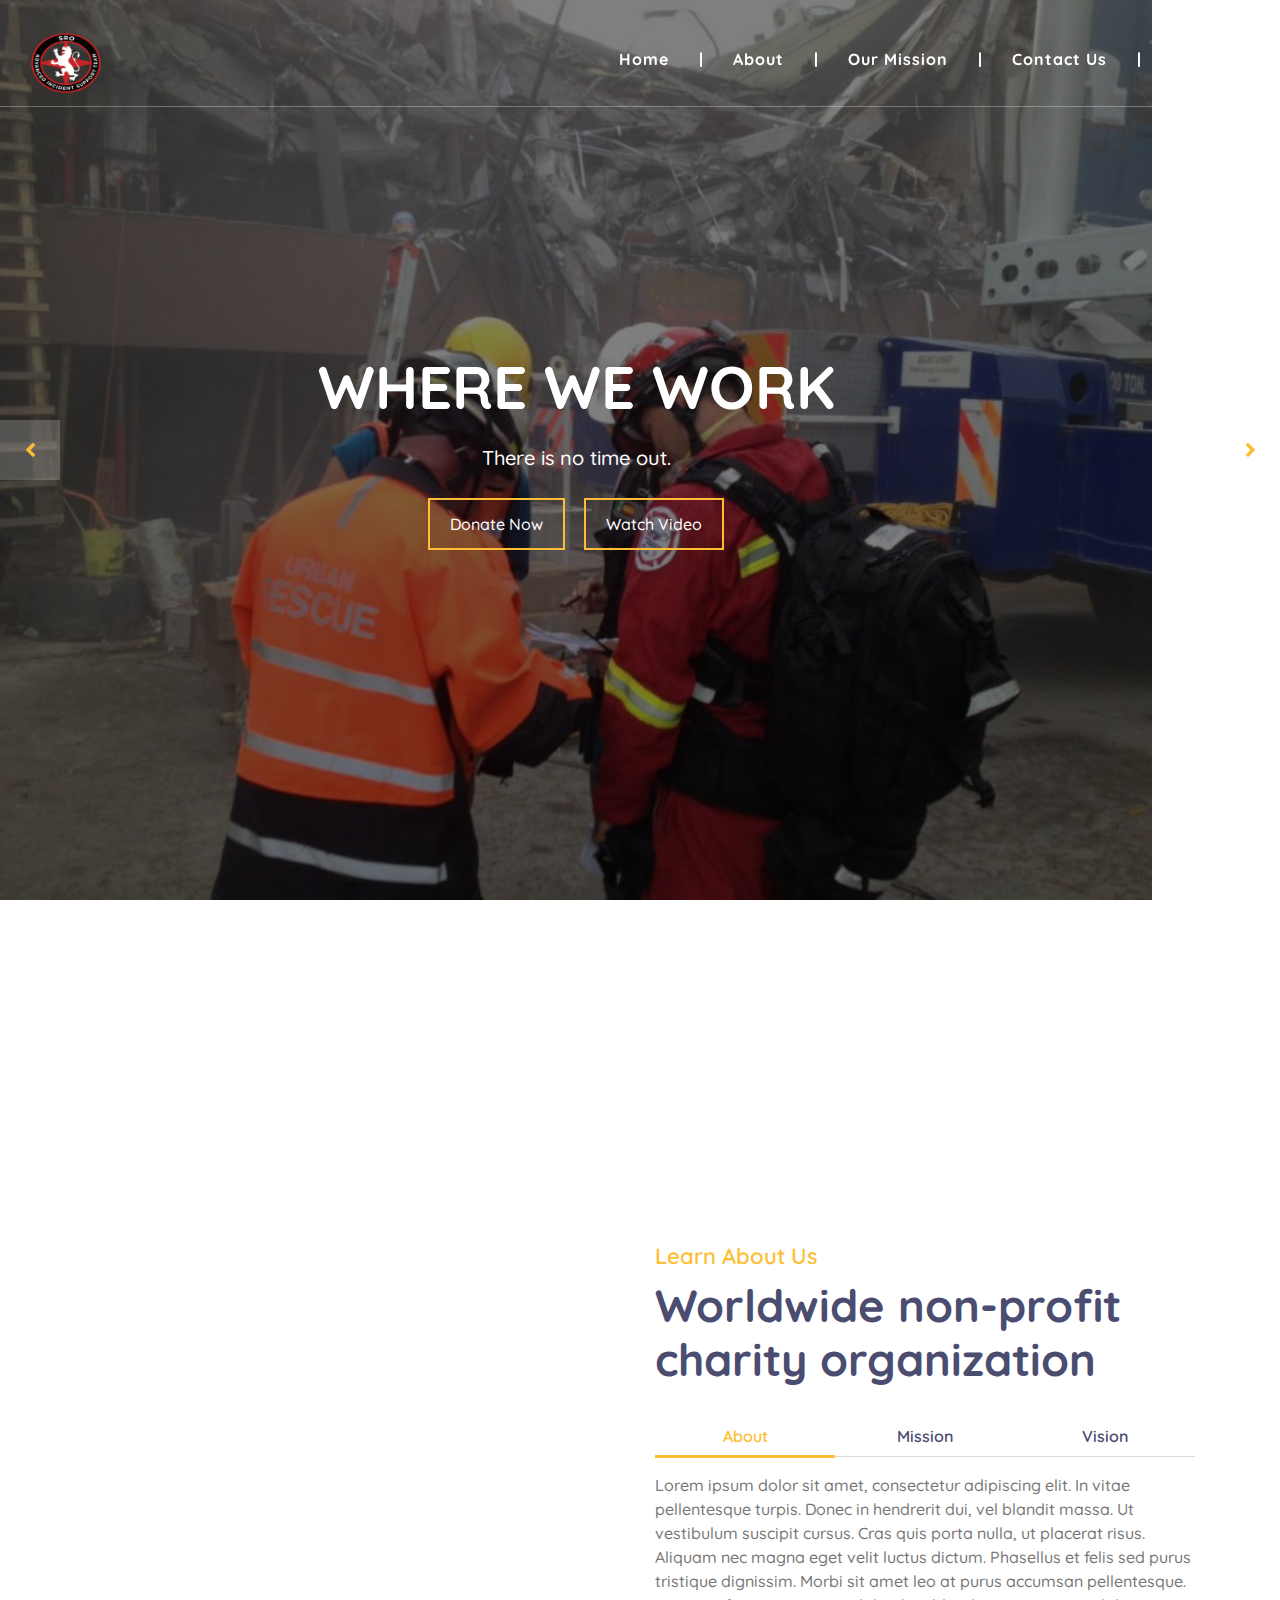
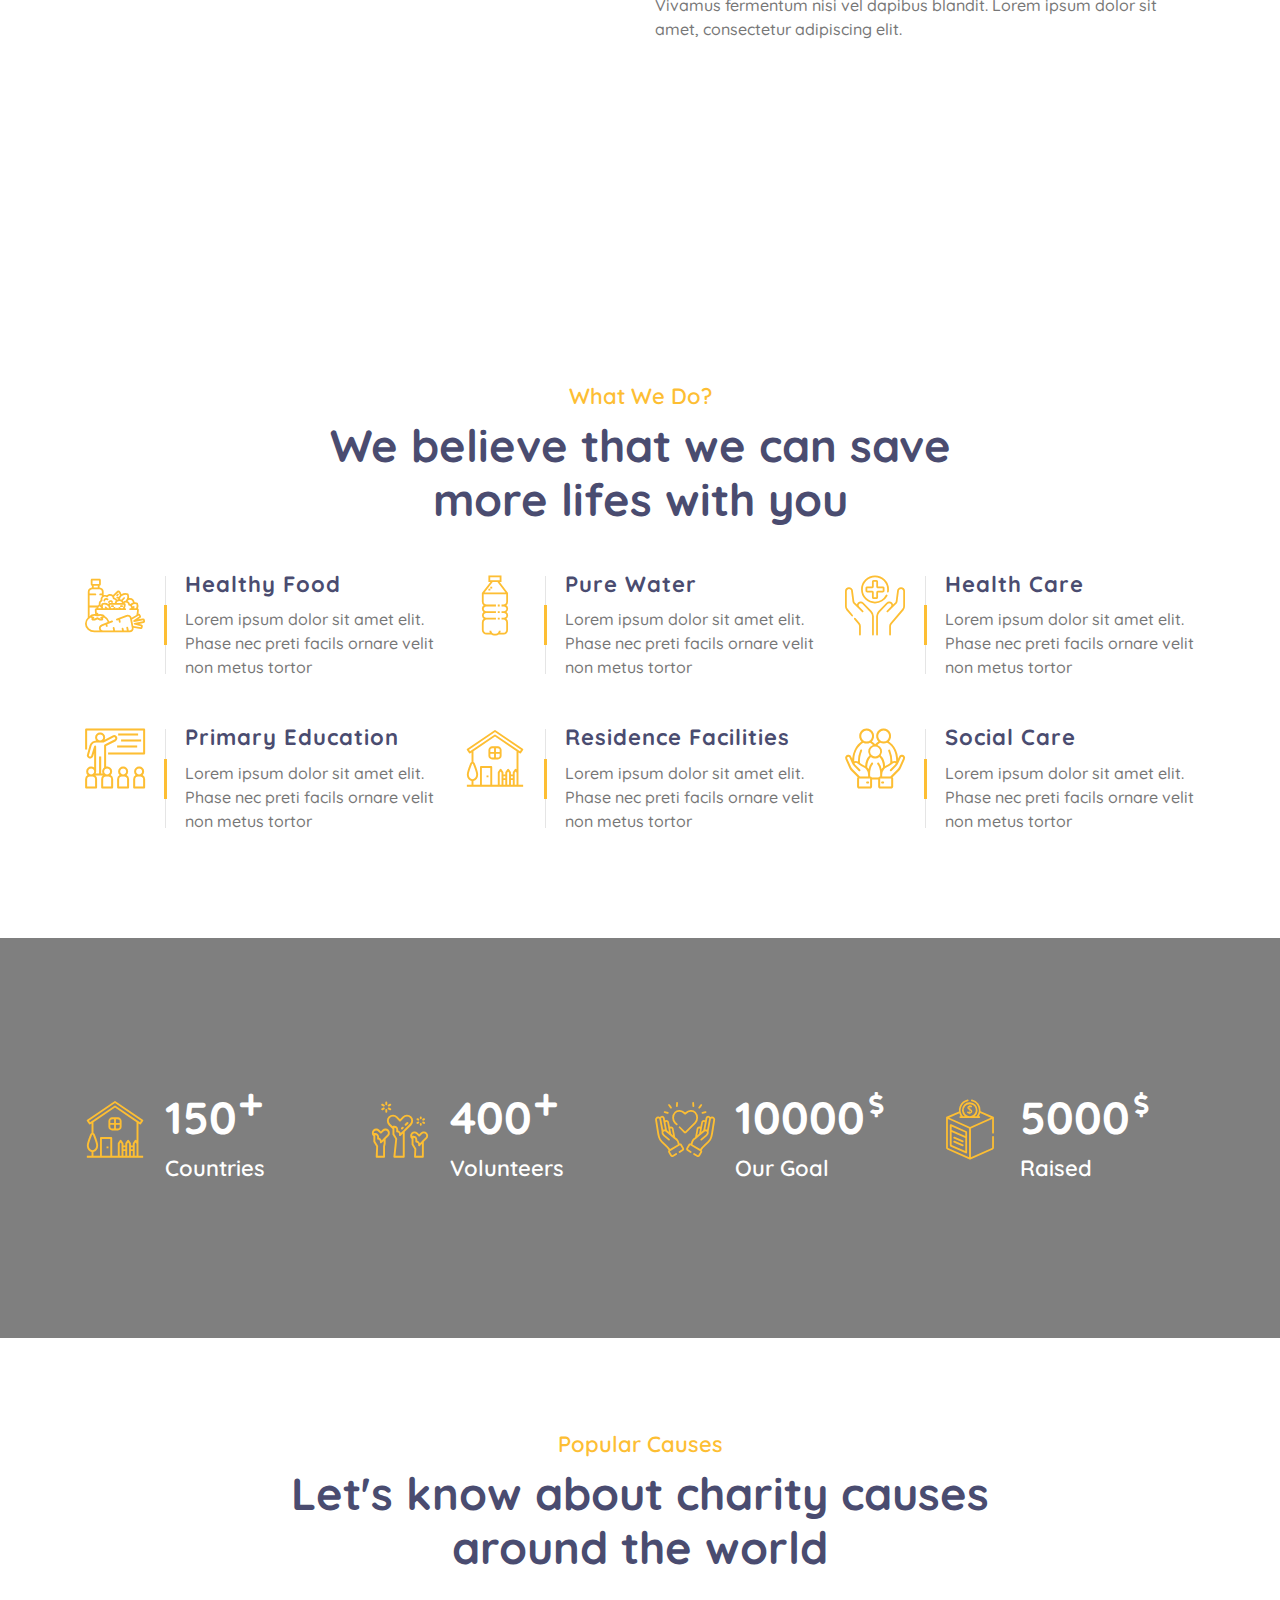
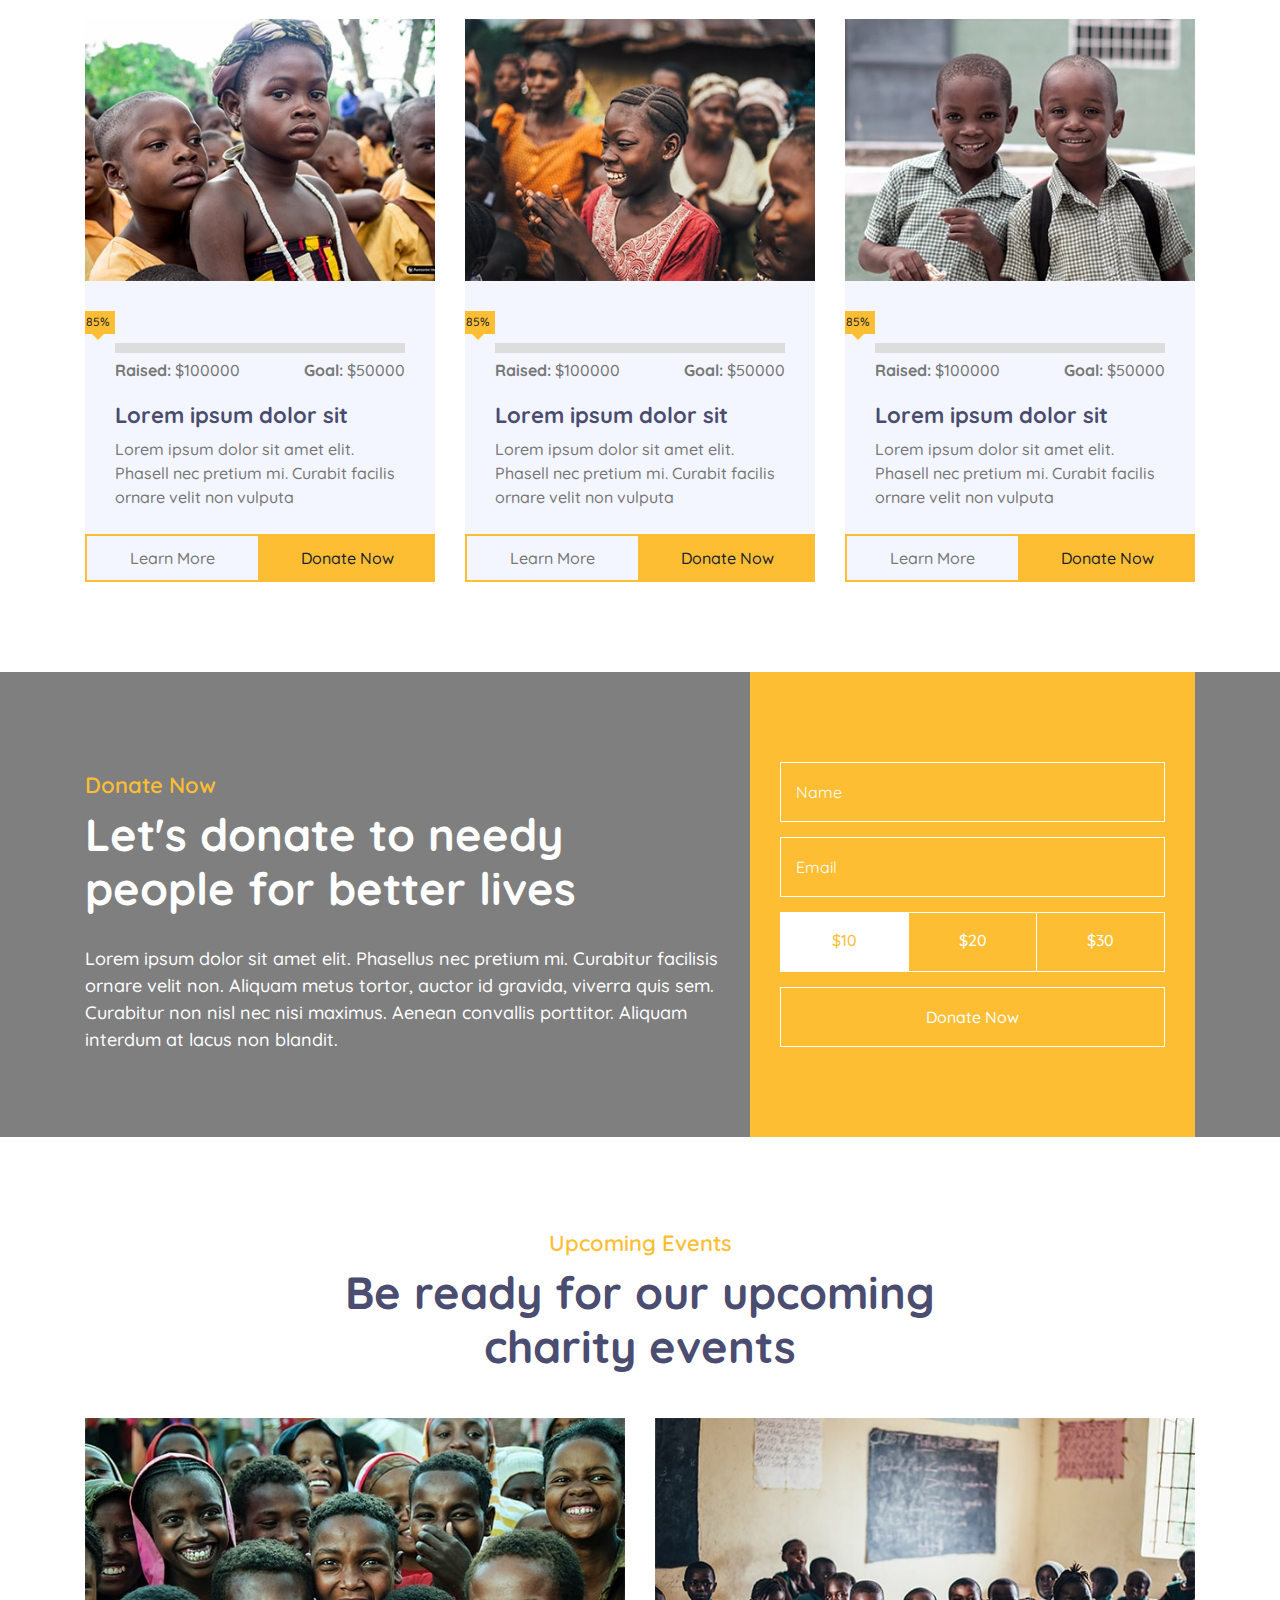
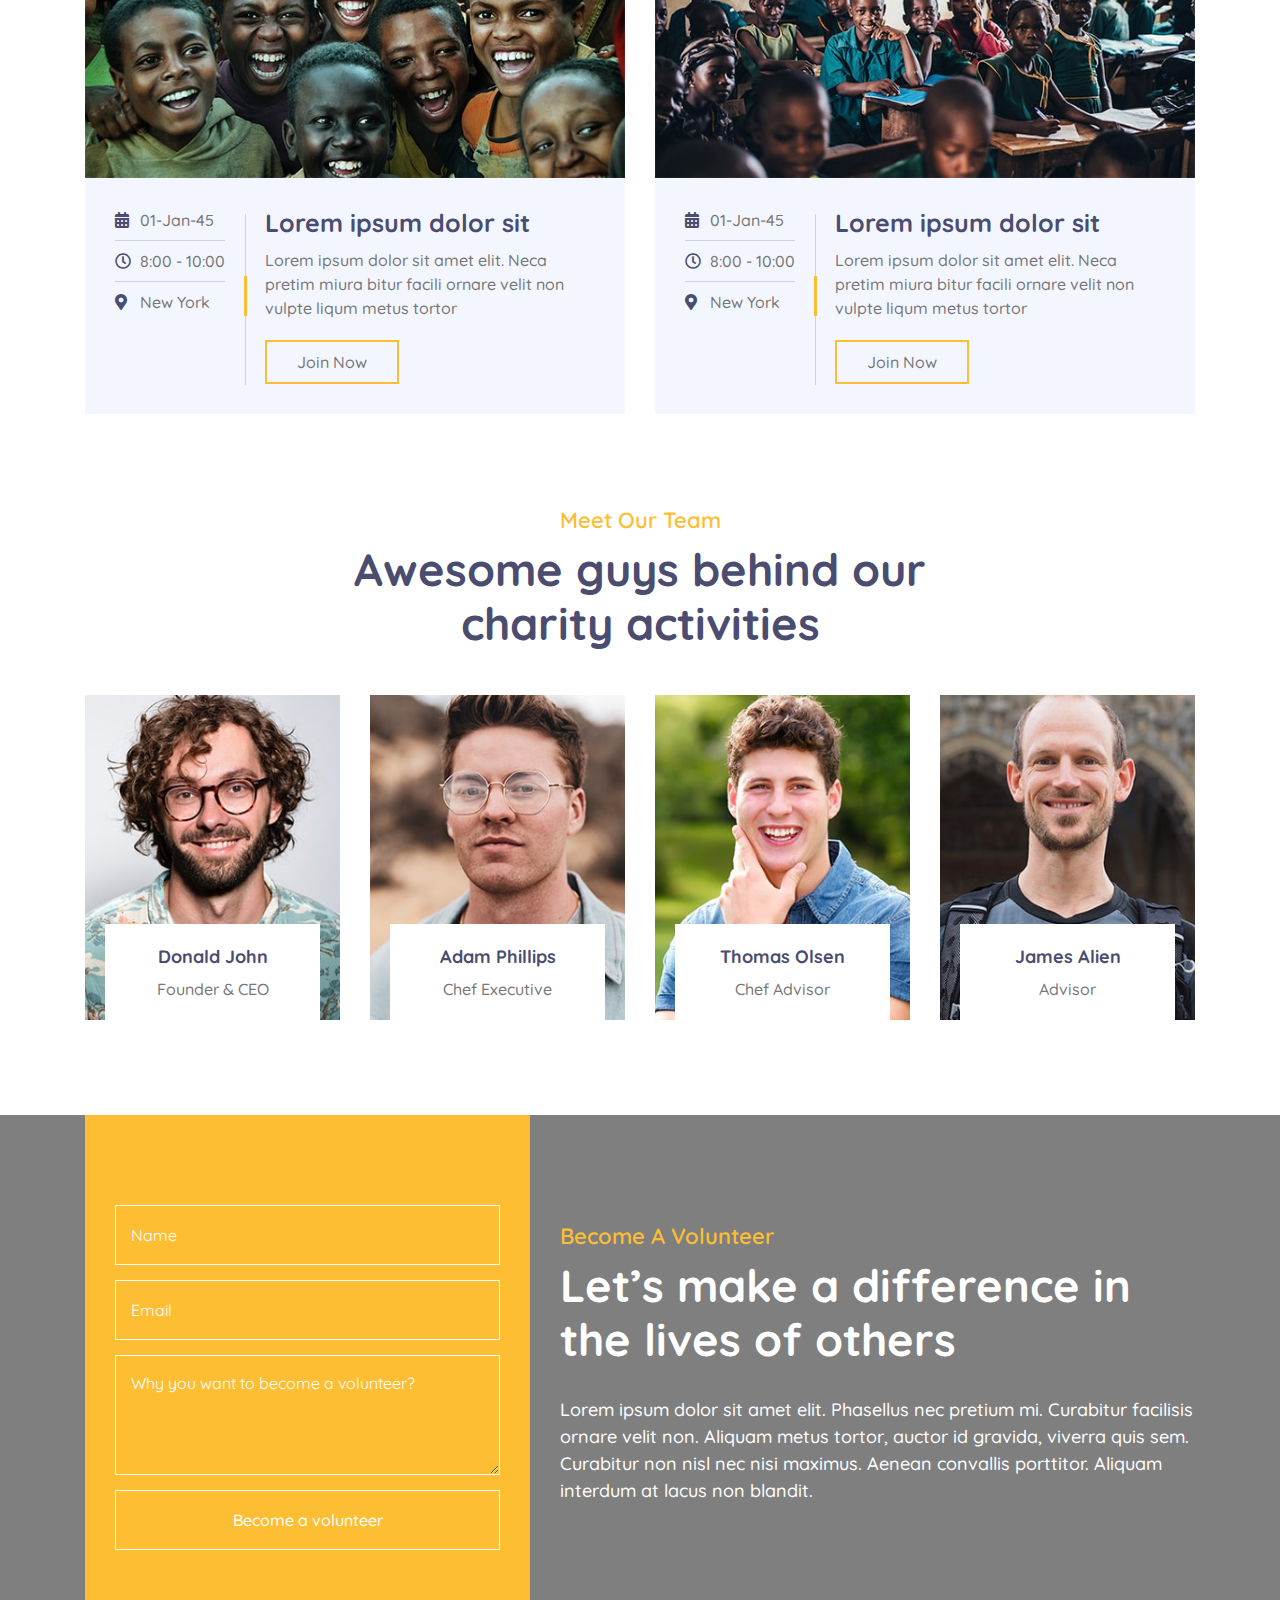
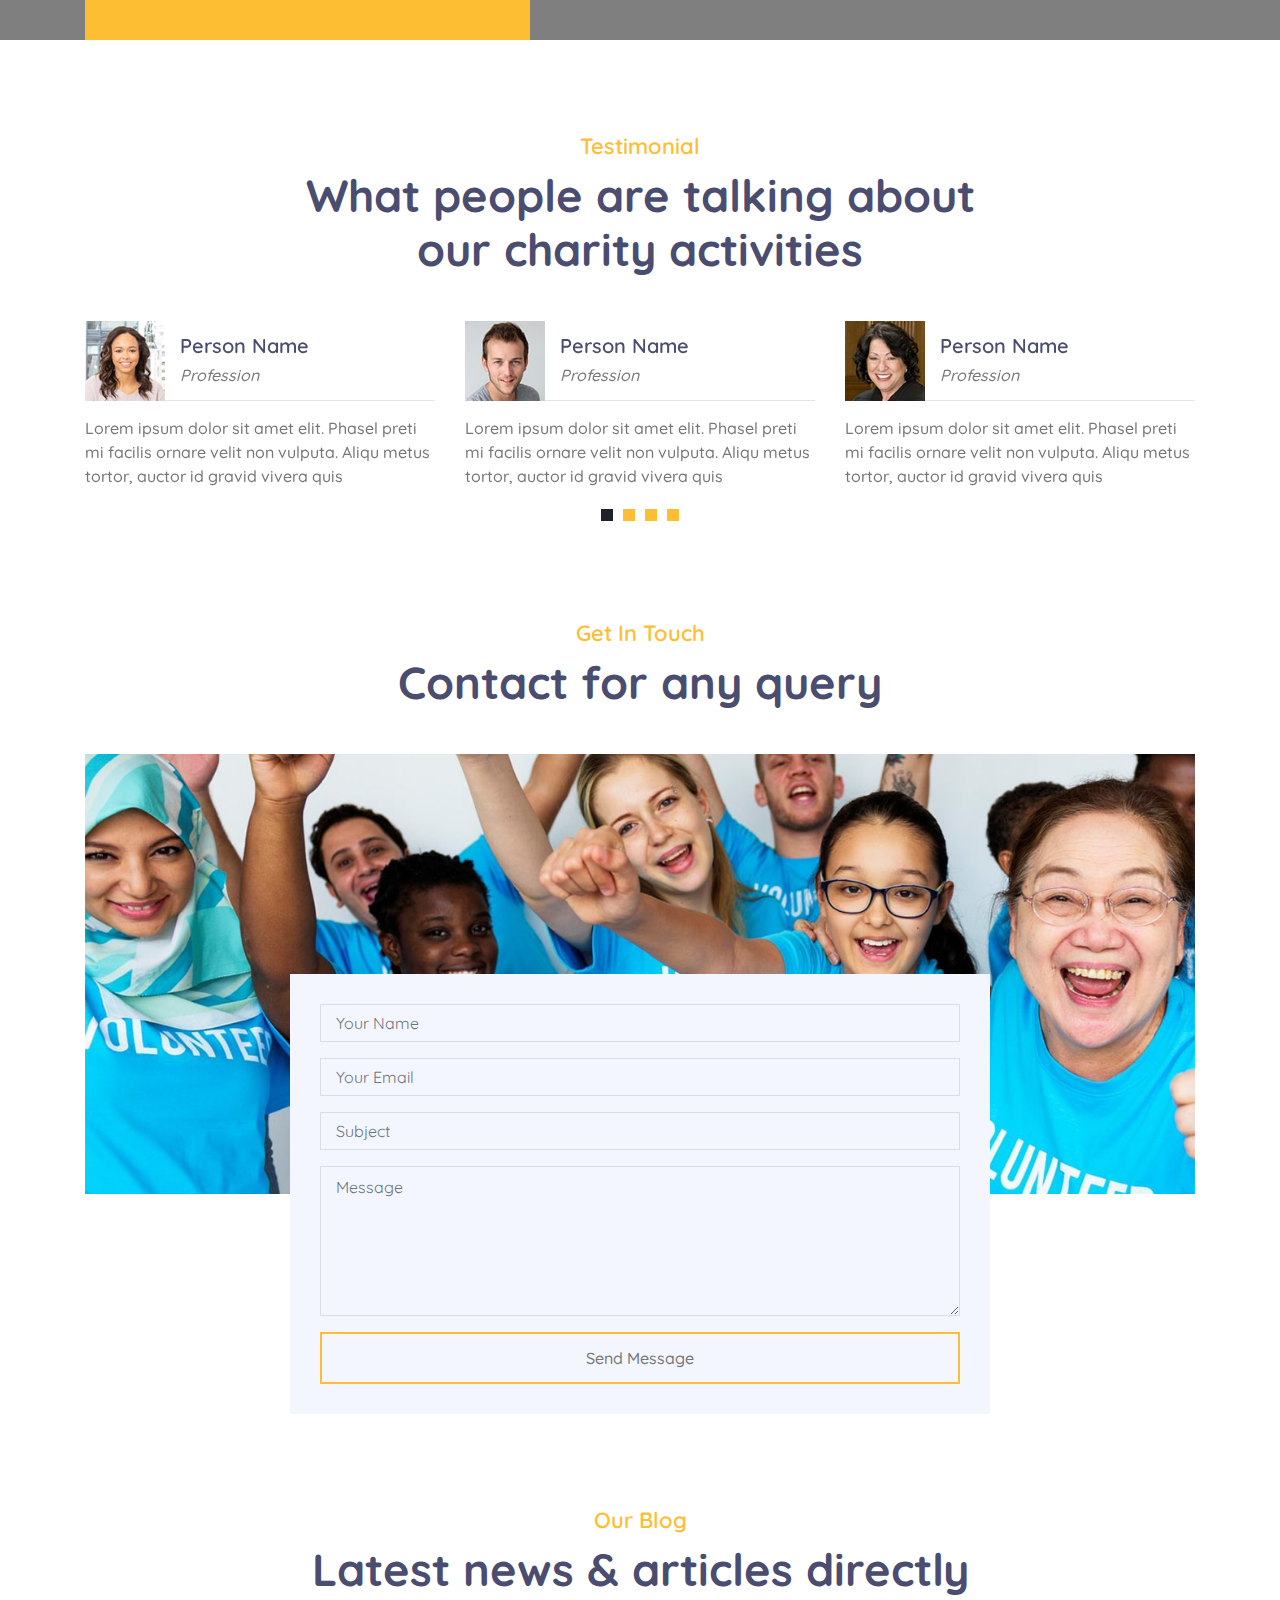
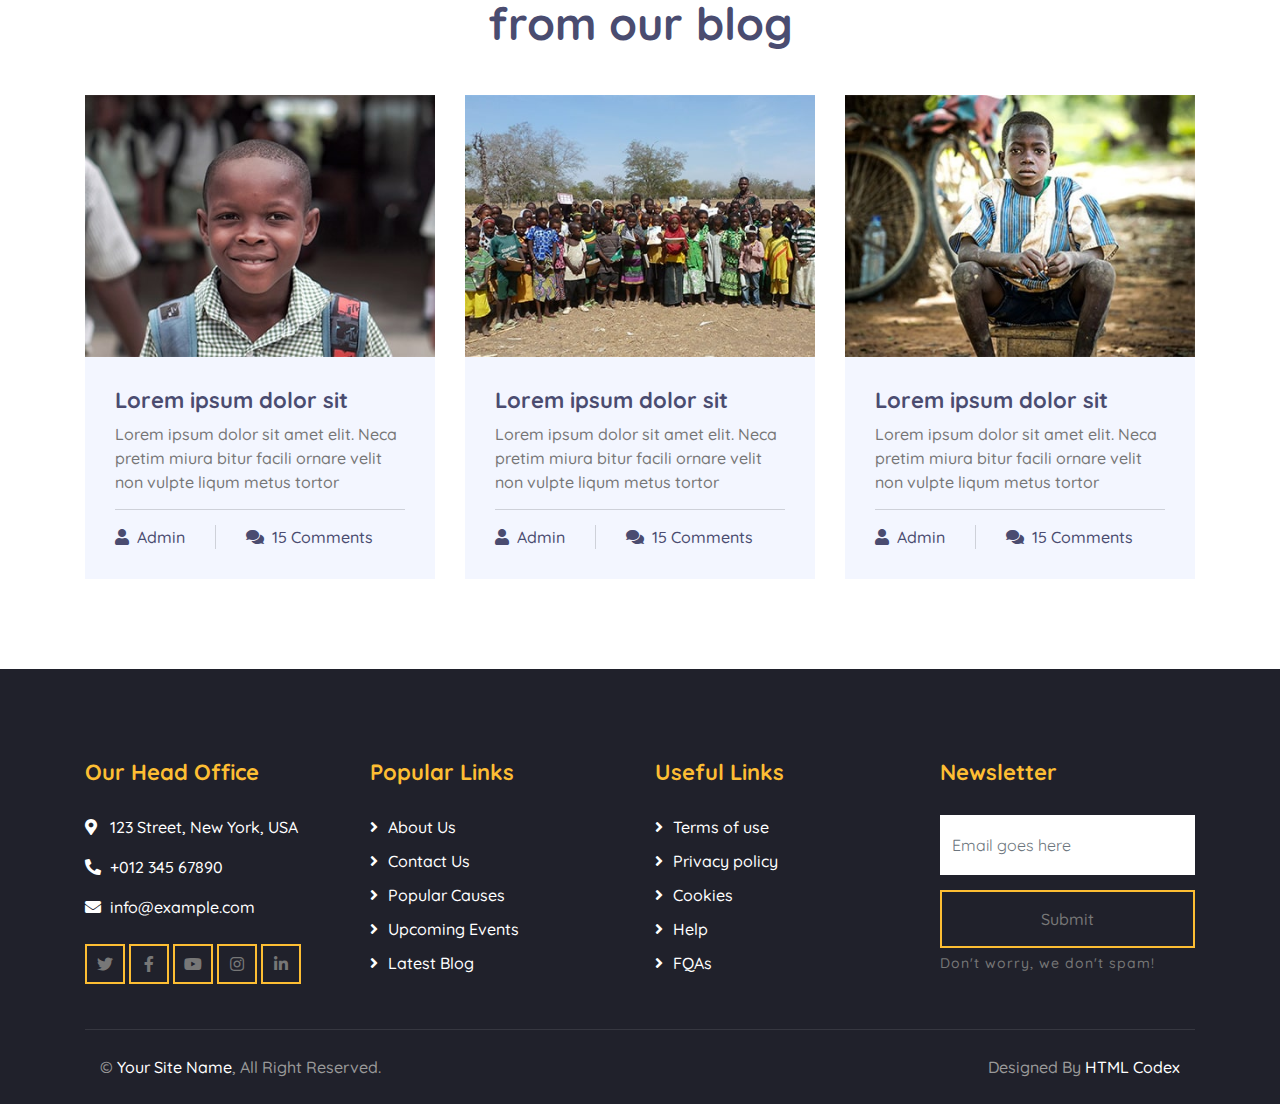
<file: index.html>
<!DOCTYPE html>
<html lang="en">

<head>
  <meta charset="utf-8">
  <title>website</title>
  <meta content="width=device-width, initial-scale=1.0" name="viewport">


  <!-- Favicon -->


  <!-- Google Font -->
  <link href="https://fonts.googleapis.com/css2?family=Quicksand:wght@300;400;500;600;700&display=swap"
    rel="stylesheet">

  <!-- CSS Libraries -->
  <link href="https://stackpath.bootstrapcdn.com/bootstrap/4.4.1/css/bootstrap.min.css" rel="stylesheet">
  <link href="https://cdnjs.cloudflare.com/ajax/libs/font-awesome/5.10.0/css/all.min.css" rel="stylesheet">
  <link href="lib/flaticon/font/flaticon.css" rel="stylesheet">
  <link href="lib/animate/animate.min.css" rel="stylesheet">
  <link href="lib/owlcarousel/assets/owl.carousel.min.css" rel="stylesheet">

  <!-- Template Stylesheet -->
  <link href="css/style.css" rel="stylesheet">
</head>

<body>


  <!-- Nav Bar Start -->
  <div class="navbar navbar-expand-sm bg-dark navbar-dark">
    <div class="container-fluid">
      <img height="70" width="70" src="img/aistlogo.png" class="navbar-brand" />
      <button type="bnav" class="navbar-toggler" data-toggle="collapse" data-target="#navbarCollapse">
        <span class="navbar-toggler-icon"></span>
      </button>

      <div class="collapse navbar-collapse justify-content-between" id="navbarCollapse">
        <div class="navbar-nav ml-auto">
          <a href="index.html" class="nav-item nav-link">Home</a>
          <a class="nav-item nav-separator">|</a>
          <a href="Javascript:void()" class="nav-item nav-link">About</a>
          <a class="nav-item nav-separator">|</a>
          <a href="Javascript:void()" class="nav-item nav-link">Our Mission</a>
          <a class="nav-item nav-separator">|</a>
          <a href="Javascript:void()" class="nav-item nav-link">Contact Us</a>
          <a class="nav-item nav-separator">|</a>
          <a href="Javascript:void()" class="nav-item nav-link">Donate</a>

        </div>
      </div>
    </div>
  </div>
  <!-- Nav Bar End -->


  <!-- Carousel Start -->
  <div class="carousel">
    <div class="container-fluid">
      <div class="owl-carousel">
        <div class="carousel-item">
          <div class="carousel-img">
            <img  src="img/c1.jpg" alt="Image">
          </div>
          <div class="carousel-text">
            <h1>WHERE WE WORK</h1>
            <p>
              There is no time out.
            </p>
            <div class="carousel-btn">
              <a class="btn btn-custom" href="">Donate Now</a>
              <a class="btn btn-custom btn-play" data-toggle="modal"
                data-src="https://www.youtube.com/embed/DWRcNpR6Kdc" data-target="#videoModal">Watch Video</a>
            </div>
          </div>
        </div>
        <div class="carousel-item">
          <div class="carousel-img">
            <img  src="img/c2.jpg" alt="Image">
          </div>
          <div class="carousel-text">
            <h1>THERE IS NO SECOND CHANCE</h1>
            <p>
              you can insert text here
            </p>
            <div class="carousel-btn">
              <a class="btn btn-custom" href="">Donate Now</a>
              <a class="btn btn-custom btn-play" data-toggle="modal"
                data-src="https://www.youtube.com/embed/DWRcNpR6Kdc" data-target="#videoModal">Watch Video</a>
            </div>
          </div>
        </div>
        <div class="carousel-item">
          <div class="carousel-img">
            <img  src="img/c3.jpg" alt="Image">
          </div>
          <div class="carousel-text">
            <h1>THERE IS NO NEXT TIME</h1>
            <p>
              stuff
            </p>
            <div class="carousel-btn">
              <a class="btn btn-custom" href="">Donate Now</a>
              <a class="btn btn-custom btn-play" data-toggle="modal"
                data-src="https://www.youtube.com/embed/DWRcNpR6Kdc" data-target="#videoModal">Watch Video</a>
            </div>
          </div>
        </div>
      </div>
    </div>
  </div>
  <!-- Carousel End -->

  <!-- Video Modal Start-->
  <div class="modal fade" id="videoModal" tabindex="-1" role="dialog" aria-labelledby="exampleModalLabel"
    aria-hidden="true">
    <div class="modal-dialog" role="document">
      <div class="modal-content">
        <div class="modal-body">
          <button type="button" class="close" data-dismiss="modal" aria-label="Close">
            <span aria-hidden="true">&times;</span>
          </button>
          <!-- 16:9 aspect ratio -->
          <div class="embed-responsive embed-responsive-16by9">
            <iframe class="embed-responsive-item" src="" id="video" allowscriptaccess="always"
              allow="autoplay"></iframe>
          </div>
        </div>
      </div>
    </div>
  </div>
  <!-- Video Modal End -->


  <!-- About Start -->
  <div class="about">
    <div class="container">
      <div class="row align-items-center">
        <div class="col-lg-6">
          <div class="about-img" data-parallax="scroll" data-image-src="img/response.jpg"></div>
        </div>
        <div class="col-lg-6">
          <div class="section-header">
            <p>Learn About Us</p>
            <h2>Worldwide non-profit charity organization</h2>
          </div>
          <div class="about-tab">
            <ul class="nav nav-pills nav-justified">
              <li class="nav-item">
                <a class="nav-link active" data-toggle="pill" href="#tab-content-1">About</a>
              </li>
              <li class="nav-item">
                <a class="nav-link" data-toggle="pill" href="#tab-content-2">Mission</a>
              </li>
              <li class="nav-item">
                <a class="nav-link" data-toggle="pill" href="#tab-content-3">Vision</a>
              </li>
            </ul>

            <div class="tab-content">
              <div id="tab-content-1" class="container tab-pane active">
                Lorem ipsum dolor sit amet, consectetur adipiscing elit. In vitae pellentesque turpis. Donec in
                hendrerit dui, vel blandit massa. Ut vestibulum suscipit cursus. Cras quis porta nulla, ut placerat
                risus. Aliquam nec magna eget velit luctus dictum. Phasellus et felis sed purus tristique dignissim.
                Morbi sit amet leo at purus accumsan pellentesque. Vivamus fermentum nisi vel dapibus blandit. Lorem
                ipsum dolor sit amet, consectetur adipiscing elit.
              </div>
              <div id="tab-content-2" class="container tab-pane fade">
                Sed tincidunt, magna ut vehicula volutpat, turpis diam condimentum justo, posuere congue turpis massa in
                mi. Proin ornare at massa at fermentum. Nunc aliquet sed nisi iaculis ornare. Nam semper tortor eget est
                egestas, eu sagittis nunc sodales. Interdum et malesuada fames ac ante ipsum primis in faucibus.
                Praesent bibendum sapien sed purus molestie malesuada. Lorem ipsum dolor sit amet, consectetur
                adipiscing elit.
              </div>
              <div id="tab-content-3" class="container tab-pane fade">
                Aliquam dolor odio, mollis sed feugiat sit amet, feugiat ut sapien. Nunc eu dignissim lorem. Suspendisse
                at hendrerit enim. Interdum et malesuada fames ac ante ipsum primis in faucibus. Sed condimentum semper
                turpis vel facilisis. Nunc vel faucibus orci. Mauris ut mauris rhoncus, efficitur nisi at, venenatis
                quam. Praesent egestas pretium enim sit amet finibus. Curabitur at erat molestie, tincidunt lorem eget,
                consequat ligula.
              </div>
            </div>
          </div>
        </div>
      </div>
    </div>
  </div>
  <!-- About End -->


  <!-- Service Start -->
  <div class="service">
    <div class="container">
      <div class="section-header text-center">
        <p>What We Do?</p>
        <h2>We believe that we can save more lifes with you</h2>
      </div>
      <div class="row">
        <div class="col-lg-4 col-md-6">
          <div class="service-item">
            <div class="service-icon">
              <i class="flaticon-diet"></i>
            </div>
            <div class="service-text">
              <h3>Healthy Food</h3>
              <p>Lorem ipsum dolor sit amet elit. Phase nec preti facils ornare velit non metus tortor</p>
            </div>
          </div>
        </div>
        <div class="col-lg-4 col-md-6">
          <div class="service-item">
            <div class="service-icon">
              <i class="flaticon-water"></i>
            </div>
            <div class="service-text">
              <h3>Pure Water</h3>
              <p>Lorem ipsum dolor sit amet elit. Phase nec preti facils ornare velit non metus tortor</p>
            </div>
          </div>
        </div>
        <div class="col-lg-4 col-md-6">
          <div class="service-item">
            <div class="service-icon">
              <i class="flaticon-healthcare"></i>
            </div>
            <div class="service-text">
              <h3>Health Care</h3>
              <p>Lorem ipsum dolor sit amet elit. Phase nec preti facils ornare velit non metus tortor</p>
            </div>
          </div>
        </div>
        <div class="col-lg-4 col-md-6">
          <div class="service-item">
            <div class="service-icon">
              <i class="flaticon-education"></i>
            </div>
            <div class="service-text">
              <h3>Primary Education</h3>
              <p>Lorem ipsum dolor sit amet elit. Phase nec preti facils ornare velit non metus tortor</p>
            </div>
          </div>
        </div>
        <div class="col-lg-4 col-md-6">
          <div class="service-item">
            <div class="service-icon">
              <i class="flaticon-home"></i>
            </div>
            <div class="service-text">
              <h3>Residence Facilities</h3>
              <p>Lorem ipsum dolor sit amet elit. Phase nec preti facils ornare velit non metus tortor</p>
            </div>
          </div>
        </div>
        <div class="col-lg-4 col-md-6">
          <div class="service-item">
            <div class="service-icon">
              <i class="flaticon-social-care"></i>
            </div>
            <div class="service-text">
              <h3>Social Care</h3>
              <p>Lorem ipsum dolor sit amet elit. Phase nec preti facils ornare velit non metus tortor</p>
            </div>
          </div>
        </div>
      </div>
    </div>
  </div>
  <!-- Service End -->


  <!-- Facts Start -->
  <div class="facts" data-parallax="scroll" data-image-src="img/facts.jpg">
    <div class="container">
      <div class="row">
        <div class="col-lg-3 col-md-6">
          <div class="facts-item">
            <i class="flaticon-home"></i>
            <div class="facts-text">
              <h3 class="facts-plus" data-toggle="counter-up">150</h3>
              <p>Countries</p>
            </div>
          </div>
        </div>
        <div class="col-lg-3 col-md-6">
          <div class="facts-item">
            <i class="flaticon-charity"></i>
            <div class="facts-text">
              <h3 class="facts-plus" data-toggle="counter-up">400</h3>
              <p>Volunteers</p>
            </div>
          </div>
        </div>
        <div class="col-lg-3 col-md-6">
          <div class="facts-item">
            <i class="flaticon-kindness"></i>
            <div class="facts-text">
              <h3 class="facts-dollar" data-toggle="counter-up">10000</h3>
              <p>Our Goal</p>
            </div>
          </div>
        </div>
        <div class="col-lg-3 col-md-6">
          <div class="facts-item">
            <i class="flaticon-donation"></i>
            <div class="facts-text">
              <h3 class="facts-dollar" data-toggle="counter-up">5000</h3>
              <p>Raised</p>
            </div>
          </div>
        </div>
      </div>
    </div>
  </div>
  <!-- Facts End -->


  <!-- Causes Start -->
  <div class="causes">
    <div class="container">
      <div class="section-header text-center">
        <p>Popular Causes</p>
        <h2>Let's know about charity causes around the world</h2>
      </div>
      <div class="owl-carousel causes-carousel">
        <div class="causes-item">
          <div class="causes-img">
            <img src="img/causes-1.jpg" alt="Image">
          </div>
          <div class="causes-progress">
            <div class="progress">
              <div class="progress-bar" role="progressbar" aria-valuenow="85" aria-valuemin="0" aria-valuemax="100">
                <span>85%</span>
              </div>
            </div>
            <div class="progress-text">
              <p><strong>Raised:</strong> $100000</p>
              <p><strong>Goal:</strong> $50000</p>
            </div>
          </div>
          <div class="causes-text">
            <h3>Lorem ipsum dolor sit</h3>
            <p>Lorem ipsum dolor sit amet elit. Phasell nec pretium mi. Curabit facilis ornare velit non vulputa</p>
          </div>
          <div class="causes-btn">
            <a class="btn btn-custom">Learn More</a>
            <a class="btn btn-custom">Donate Now</a>
          </div>
        </div>
        <div class="causes-item">
          <div class="causes-img">
            <img src="img/causes-2.jpg" alt="Image">
          </div>
          <div class="causes-progress">
            <div class="progress">
              <div class="progress-bar" role="progressbar" aria-valuenow="85" aria-valuemin="0" aria-valuemax="100">
                <span>85%</span>
              </div>
            </div>
            <div class="progress-text">
              <p><strong>Raised:</strong> $100000</p>
              <p><strong>Goal:</strong> $50000</p>
            </div>
          </div>
          <div class="causes-text">
            <h3>Lorem ipsum dolor sit</h3>
            <p>Lorem ipsum dolor sit amet elit. Phasell nec pretium mi. Curabit facilis ornare velit non vulputa</p>
          </div>
          <div class="causes-btn">
            <a class="btn btn-custom">Learn More</a>
            <a class="btn btn-custom">Donate Now</a>
          </div>
        </div>
        <div class="causes-item">
          <div class="causes-img">
            <img src="img/causes-3.jpg" alt="Image">
          </div>
          <div class="causes-progress">
            <div class="progress">
              <div class="progress-bar" role="progressbar" aria-valuenow="85" aria-valuemin="0" aria-valuemax="100">
                <span>85%</span>
              </div>
            </div>
            <div class="progress-text">
              <p><strong>Raised:</strong> $100000</p>
              <p><strong>Goal:</strong> $50000</p>
            </div>
          </div>
          <div class="causes-text">
            <h3>Lorem ipsum dolor sit</h3>
            <p>Lorem ipsum dolor sit amet elit. Phasell nec pretium mi. Curabit facilis ornare velit non vulputa</p>
          </div>
          <div class="causes-btn">
            <a class="btn btn-custom">Learn More</a>
            <a class="btn btn-custom">Donate Now</a>
          </div>
        </div>
        <div class="causes-item">
          <div class="causes-img">
            <img src="img/causes-4.jpg" alt="Image">
          </div>
          <div class="causes-progress">
            <div class="progress">
              <div class="progress-bar" role="progressbar" aria-valuenow="85" aria-valuemin="0" aria-valuemax="100">
                <span>85%</span>
              </div>
            </div>
            <div class="progress-text">
              <p><strong>Raised:</strong> $100000</p>
              <p><strong>Goal:</strong> $50000</p>
            </div>
          </div>
          <div class="causes-text">
            <h3>Lorem ipsum dolor sit</h3>
            <p>Lorem ipsum dolor sit amet elit. Phasell nec pretium mi. Curabit facilis ornare velit non vulputa</p>
          </div>
          <div class="causes-btn">
            <a class="btn btn-custom">Learn More</a>
            <a class="btn btn-custom">Donate Now</a>
          </div>
        </div>
      </div>
    </div>
  </div>
  <!-- Causes End -->


  <!-- Donate Start -->
  <div class="donate" data-parallax="scroll" data-image-src="img/donate.jpg">
    <div class="container">
      <div class="row align-items-center">
        <div class="col-lg-7">
          <div class="donate-content">
            <div class="section-header">
              <p>Donate Now</p>
              <h2>Let's donate to needy people for better lives</h2>
            </div>
            <div class="donate-text">
              <p>
                Lorem ipsum dolor sit amet elit. Phasellus nec pretium mi. Curabitur facilisis ornare velit non. Aliquam
                metus tortor, auctor id gravida, viverra quis sem. Curabitur non nisl nec nisi maximus. Aenean convallis
                porttitor. Aliquam interdum at lacus non blandit.
              </p>
            </div>
          </div>
        </div>
        <div class="col-lg-5">
          <div class="donate-form">
            <form>
              <div class="control-group">
                <input type="text" class="form-control" placeholder="Name" required="required" />
              </div>
              <div class="control-group">
                <input type="email" class="form-control" placeholder="Email" required="required" />
              </div>
              <div class="btn-group btn-group-toggle" data-toggle="buttons">
                <label class="btn btn-custom active">
                  <input type="radio" name="options" checked> $10
                </label>
                <label class="btn btn-custom">
                  <input type="radio" name="options"> $20
                </label>
                <label class="btn btn-custom">
                  <input type="radio" name="options"> $30
                </label>
              </div>
              <div>
                <button class="btn btn-custom" type="submit">Donate Now</button>
              </div>
            </form>
          </div>
        </div>
      </div>
    </div>
  </div>
  <!-- Donate End -->


  <!-- Event Start -->
  <div class="event">
    <div class="container">
      <div class="section-header text-center">
        <p>Upcoming Events</p>
        <h2>Be ready for our upcoming charity events</h2>
      </div>
      <div class="row">
        <div class="col-lg-6">
          <div class="event-item">
            <img src="img/event-1.jpg" alt="Image">
            <div class="event-content">
              <div class="event-meta">
                <p><i class="fa fa-calendar-alt"></i>01-Jan-45</p>
                <p><i class="far fa-clock"></i>8:00 - 10:00</p>
                <p><i class="fa fa-map-marker-alt"></i>New York</p>
              </div>
              <div class="event-text">
                <h3>Lorem ipsum dolor sit</h3>
                <p>
                  Lorem ipsum dolor sit amet elit. Neca pretim miura bitur facili ornare velit non vulpte liqum metus
                  tortor
                </p>
                <a class="btn btn-custom" href="">Join Now</a>
              </div>
            </div>
          </div>
        </div>
        <div class="col-lg-6">
          <div class="event-item">
            <img src="img/event-2.jpg" alt="Image">
            <div class="event-content">
              <div class="event-meta">
                <p><i class="fa fa-calendar-alt"></i>01-Jan-45</p>
                <p><i class="far fa-clock"></i>8:00 - 10:00</p>
                <p><i class="fa fa-map-marker-alt"></i>New York</p>
              </div>
              <div class="event-text">
                <h3>Lorem ipsum dolor sit</h3>
                <p>
                  Lorem ipsum dolor sit amet elit. Neca pretim miura bitur facili ornare velit non vulpte liqum metus
                  tortor
                </p>
                <a class="btn btn-custom" href="">Join Now</a>
              </div>
            </div>
          </div>
        </div>
      </div>
    </div>
  </div>
  <!-- Event End -->


  <!-- Team Start -->
  <div class="team">
    <div class="container">
      <div class="section-header text-center">
        <p>Meet Our Team</p>
        <h2>Awesome guys behind our charity activities</h2>
      </div>
      <div class="row">
        <div class="col-lg-3 col-md-6">
          <div class="team-item">
            <div class="team-img">
              <img src="img/team-1.jpg" alt="Team Image">
            </div>
            <div class="team-text">
              <h2>Donald John</h2>
              <p>Founder & CEO</p>
              <div class="team-social">
                <a href=""><i class="fab fa-twitter"></i></a>
                <a href=""><i class="fab fa-facebook-f"></i></a>
                <a href=""><i class="fab fa-linkedin-in"></i></a>
                <a href=""><i class="fab fa-instagram"></i></a>
              </div>
            </div>
          </div>
        </div>
        <div class="col-lg-3 col-md-6">
          <div class="team-item">
            <div class="team-img">
              <img src="img/team-2.jpg" alt="Team Image">
            </div>
            <div class="team-text">
              <h2>Adam Phillips</h2>
              <p>Chef Executive</p>
              <div class="team-social">
                <a href=""><i class="fab fa-twitter"></i></a>
                <a href=""><i class="fab fa-facebook-f"></i></a>
                <a href=""><i class="fab fa-linkedin-in"></i></a>
                <a href=""><i class="fab fa-instagram"></i></a>
              </div>
            </div>
          </div>
        </div>
        <div class="col-lg-3 col-md-6">
          <div class="team-item">
            <div class="team-img">
              <img src="img/team-3.jpg" alt="Team Image">
            </div>
            <div class="team-text">
              <h2>Thomas Olsen</h2>
              <p>Chef Advisor</p>
              <div class="team-social">
                <a href=""><i class="fab fa-twitter"></i></a>
                <a href=""><i class="fab fa-facebook-f"></i></a>
                <a href=""><i class="fab fa-linkedin-in"></i></a>
                <a href=""><i class="fab fa-instagram"></i></a>
              </div>
            </div>
          </div>
        </div>
        <div class="col-lg-3 col-md-6">
          <div class="team-item">
            <div class="team-img">
              <img src="img/team-4.jpg" alt="Team Image">
            </div>
            <div class="team-text">
              <h2>James Alien</h2>
              <p>Advisor</p>
              <div class="team-social">
                <a href=""><i class="fab fa-twitter"></i></a>
                <a href=""><i class="fab fa-facebook-f"></i></a>
                <a href=""><i class="fab fa-linkedin-in"></i></a>
                <a href=""><i class="fab fa-instagram"></i></a>
              </div>
            </div>
          </div>
        </div>
      </div>
    </div>
  </div>
  <!-- Team End -->


  <!-- Volunteer Start -->
  <div class="volunteer" data-parallax="scroll" data-image-src="img/volunteer.jpg">
    <div class="container">
      <div class="row align-items-center">
        <div class="col-lg-5">
          <div class="volunteer-form">
            <form>
              <div class="control-group">
                <input type="text" class="form-control" placeholder="Name" required="required" />
              </div>
              <div class="control-group">
                <input type="email" class="form-control" placeholder="Email" required="required" />
              </div>
              <div class="control-group">
                <textarea class="form-control" placeholder="Why you want to become a volunteer?"
                  required="required"></textarea>
              </div>
              <div>
                <button class="btn btn-custom" type="submit">Become a volunteer</button>
              </div>
            </form>
          </div>
        </div>
        <div class="col-lg-7">
          <div class="volunteer-content">
            <div class="section-header">
              <p>Become A Volunteer</p>
              <h2>Let’s make a difference in the lives of others</h2>
            </div>
            <div class="volunteer-text">
              <p>
                Lorem ipsum dolor sit amet elit. Phasellus nec pretium mi. Curabitur facilisis ornare velit non. Aliquam
                metus tortor, auctor id gravida, viverra quis sem. Curabitur non nisl nec nisi maximus. Aenean convallis
                porttitor. Aliquam interdum at lacus non blandit.
              </p>
            </div>
          </div>
        </div>
      </div>
    </div>
  </div>
  <!-- Volunteer End -->


  <!-- Testimonial Start -->
  <div class="testimonial">
    <div class="container">
      <div class="section-header text-center">
        <p>Testimonial</p>
        <h2>What people are talking about our charity activities</h2>
      </div>
      <div class="owl-carousel testimonials-carousel">
        <div class="testimonial-item">
          <div class="testimonial-profile">
            <img src="img/testimonial-1.jpg" alt="Image">
            <div class="testimonial-name">
              <h3>Person Name</h3>
              <p>Profession</p>
            </div>
          </div>
          <div class="testimonial-text">
            <p>
              Lorem ipsum dolor sit amet elit. Phasel preti mi facilis ornare velit non vulputa. Aliqu metus tortor,
              auctor id gravid vivera quis
            </p>
          </div>
        </div>
        <div class="testimonial-item">
          <div class="testimonial-profile">
            <img src="img/testimonial-2.jpg" alt="Image">
            <div class="testimonial-name">
              <h3>Person Name</h3>
              <p>Profession</p>
            </div>
          </div>
          <div class="testimonial-text">
            <p>
              Lorem ipsum dolor sit amet elit. Phasel preti mi facilis ornare velit non vulputa. Aliqu metus tortor,
              auctor id gravid vivera quis
            </p>
          </div>
        </div>
        <div class="testimonial-item">
          <div class="testimonial-profile">
            <img src="img/testimonial-3.jpg" alt="Image">
            <div class="testimonial-name">
              <h3>Person Name</h3>
              <p>Profession</p>
            </div>
          </div>
          <div class="testimonial-text">
            <p>
              Lorem ipsum dolor sit amet elit. Phasel preti mi facilis ornare velit non vulputa. Aliqu metus tortor,
              auctor id gravid vivera quis
            </p>
          </div>
        </div>
        <div class="testimonial-item">
          <div class="testimonial-profile">
            <img src="img/testimonial-4.jpg" alt="Image">
            <div class="testimonial-name">
              <h3>Person Name</h3>
              <p>Profession</p>
            </div>
          </div>
          <div class="testimonial-text">
            <p>
              Lorem ipsum dolor sit amet elit. Phasel preti mi facilis ornare velit non vulputa. Aliqu metus tortor,
              auctor id gravid vivera quis
            </p>
          </div>
        </div>
      </div>
    </div>
  </div>
  <!-- Testimonial End -->


  <!-- Contact Start -->
  <div class="contact">
    <div class="container">
      <div class="section-header text-center">
        <p>Get In Touch</p>
        <h2>Contact for any query</h2>
      </div>
      <div class="contact-img">
        <img src="img/contact.jpg" alt="Image">
      </div>
      <div class="contact-form">
        <div id="success"></div>
        <form name="sentMessage" id="contactForm" novalidate="novalidate">
          <div class="control-group">
            <input type="text" class="form-control" id="name" placeholder="Your Name" required="required"
              data-validation-required-message="Please enter your name" />
            <p class="help-block text-danger"></p>
          </div>
          <div class="control-group">
            <input type="email" class="form-control" id="email" placeholder="Your Email" required="required"
              data-validation-required-message="Please enter your email" />
            <p class="help-block text-danger"></p>
          </div>
          <div class="control-group">
            <input type="text" class="form-control" id="subject" placeholder="Subject" required="required"
              data-validation-required-message="Please enter a subject" />
            <p class="help-block text-danger"></p>
          </div>
          <div class="control-group">
            <textarea class="form-control" id="message" placeholder="Message" required="required"
              data-validation-required-message="Please enter your message"></textarea>
            <p class="help-block text-danger"></p>
          </div>
          <div>
            <button class="btn btn-custom" type="submit" id="sendMessageButton">Send Message</button>
          </div>
        </form>
      </div>
    </div>
  </div>
  <!-- Contact End -->


  <!-- Blog Start -->
  <div class="blog">
    <div class="container">
      <div class="section-header text-center">
        <p>Our Blog</p>
        <h2>Latest news & articles directly from our blog</h2>
      </div>
      <div class="row">
        <div class="col-lg-4">
          <div class="blog-item">
            <div class="blog-img">
              <img src="img/blog-1.jpg" alt="Image">
            </div>
            <div class="blog-text">
              <h3><a href="#">Lorem ipsum dolor sit</a></h3>
              <p>
                Lorem ipsum dolor sit amet elit. Neca pretim miura bitur facili ornare velit non vulpte liqum metus
                tortor
              </p>
            </div>
            <div class="blog-meta">
              <p><i class="fa fa-user"></i><a href="">Admin</a></p>
              <p><i class="fa fa-comments"></i><a href="">15 Comments</a></p>
            </div>
          </div>
        </div>
        <div class="col-lg-4">
          <div class="blog-item">
            <div class="blog-img">
              <img src="img/blog-2.jpg" alt="Image">
            </div>
            <div class="blog-text">
              <h3><a href="#">Lorem ipsum dolor sit</a></h3>
              <p>
                Lorem ipsum dolor sit amet elit. Neca pretim miura bitur facili ornare velit non vulpte liqum metus
                tortor
              </p>
            </div>
            <div class="blog-meta">
              <p><i class="fa fa-user"></i><a href="">Admin</a></p>
              <p><i class="fa fa-comments"></i><a href="">15 Comments</a></p>
            </div>
          </div>
        </div>
        <div class="col-lg-4">
          <div class="blog-item">
            <div class="blog-img">
              <img src="img/blog-3.jpg" alt="Image">
            </div>
            <div class="blog-text">
              <h3><a href="#">Lorem ipsum dolor sit</a></h3>
              <p>
                Lorem ipsum dolor sit amet elit. Neca pretim miura bitur facili ornare velit non vulpte liqum metus
                tortor
              </p>
            </div>
            <div class="blog-meta">
              <p><i class="fa fa-user"></i><a href="">Admin</a></p>
              <p><i class="fa fa-comments"></i><a href="">15 Comments</a></p>
            </div>
          </div>
        </div>
      </div>
    </div>
  </div>
  <!-- Blog End -->


  <!-- Footer Start -->
  <div class="footer">
    <div class="container">
      <div class="row">
        <div class="col-lg-3 col-md-6">
          <div class="footer-contact">
            <h2>Our Head Office</h2>
            <p><i class="fa fa-map-marker-alt"></i>123 Street, New York, USA</p>
            <p><i class="fa fa-phone-alt"></i>+012 345 67890</p>
            <p><i class="fa fa-envelope"></i>info@example.com</p>
            <div class="footer-social">
              <a class="btn btn-custom" href=""><i class="fab fa-twitter"></i></a>
              <a class="btn btn-custom" href=""><i class="fab fa-facebook-f"></i></a>
              <a class="btn btn-custom" href=""><i class="fab fa-youtube"></i></a>
              <a class="btn btn-custom" href=""><i class="fab fa-instagram"></i></a>
              <a class="btn btn-custom" href=""><i class="fab fa-linkedin-in"></i></a>
            </div>
          </div>
        </div>
        <div class="col-lg-3 col-md-6">
          <div class="footer-link">
            <h2>Popular Links</h2>
            <a href="">About Us</a>
            <a href="">Contact Us</a>
            <a href="">Popular Causes</a>
            <a href="">Upcoming Events</a>
            <a href="">Latest Blog</a>
          </div>
        </div>
        <div class="col-lg-3 col-md-6">
          <div class="footer-link">
            <h2>Useful Links</h2>
            <a href="">Terms of use</a>
            <a href="">Privacy policy</a>
            <a href="">Cookies</a>
            <a href="">Help</a>
            <a href="">FQAs</a>
          </div>
        </div>
        <div class="col-lg-3 col-md-6">
          <div class="footer-newsletter">
            <h2>Newsletter</h2>
            <form>
              <input class="form-control" placeholder="Email goes here">
              <button class="btn btn-custom">Submit</button>
              <label>Don't worry, we don't spam!</label>
            </form>
          </div>
        </div>
      </div>
    </div>
    <div class="container copyright">
      <div class="row">
        <div class="col-md-6">
          <p>&copy; <a href="#">Your Site Name</a>, All Right Reserved.</p>
        </div>
        <div class="col-md-6">
          <p>Designed By <a href="https://htmlcodex.com">HTML Codex</a></p>
        </div>
      </div>
    </div>
  </div>
  <!-- Footer End -->

  <!-- Back to top button -->
  <a href="#" class="back-to-top"><i class="fa fa-chevron-up"></i></a>

  <!-- Pre Loader -->
  <div id="loader" class="show">
    <div class="loader"></div>
  </div>

  <!-- JavaScript Libraries -->
  <script src="https://code.jquery.com/jquery-3.4.1.min.js"></script>
  <script src="https://stackpath.bootstrapcdn.com/bootstrap/4.4.1/js/bootstrap.bundle.min.js"></script>
  <script src="lib/easing/easing.min.js"></script>
  <script src="lib/owlcarousel/owl.carousel.min.js"></script>
  <script src="lib/waypoints/waypoints.min.js"></script>
  <script src="lib/counterup/counterup.min.js"></script>
  <script src="lib/parallax/parallax.min.js"></script>

  <!-- Contact Javascript File -->
  <script src="mail/jqBootstrapValidation.min.js"></script>
  <script src="mail/contact.js"></script>

  <!-- Template Javascript -->
  <script src="js/main.js"></script>
</body>

</html>
</file>
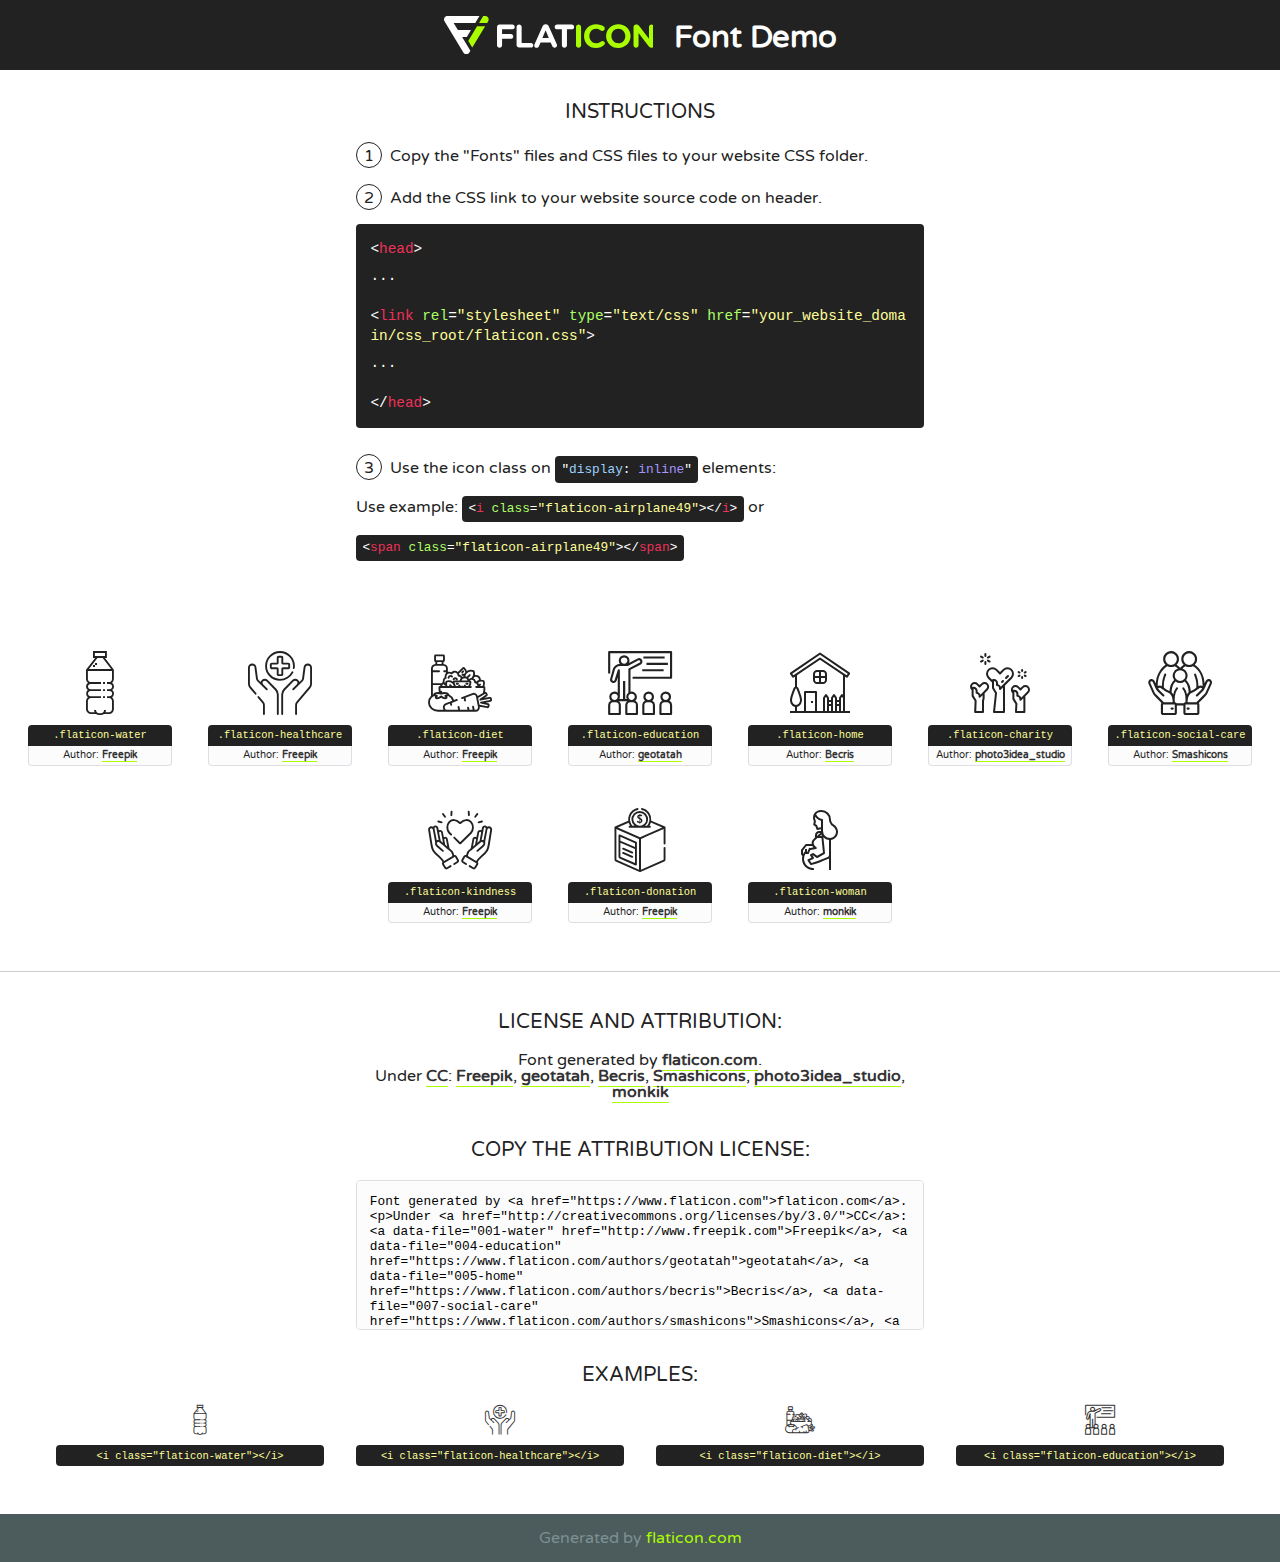
<file: lib/flaticon/font/flaticon.html>
<!DOCTYPE html>
<!--
  Flaticon icon font: Flaticon
  Creation date: 30/09/2020 10:47
-->
<html>
<!DOCTYPE html>
<html>

<head>
    <title>Flaticon WebFont</title>
    <link href="http://fonts.googleapis.com/css?family=Varela+Round" rel="stylesheet" type="text/css" />
    <link rel="stylesheet" type="text/css" href="flaticon.css">
    <meta charset="UTF-8">
    <style>
    html, body, div, span, applet, object, iframe,
    h1, h2, h3, h4, h5, h6, p, blockquote, pre,
    a, abbr, acronym, address, big, cite, code,
    del, dfn, em, img, ins, kbd, q, s, samp,
    small, strike, strong, sub, sup, tt, var,
    b, u, i, center,
    dl, dt, dd, ol, ul, li,
    fieldset, form, label, legend,
    table, caption, tbody, tfoot, thead, tr, th, td,
    article, aside, canvas, details, embed, 
    figure, figcaption, footer, header, hgroup, 
    menu, nav, output, ruby, section, summary,
    time, mark, audio, video {
        margin: 0;
        padding: 0;
        border: 0;
        font-size: 100%;
        font: inherit;
        vertical-align: baseline;
    }
    /* HTML5 display-role reset for older browsers */
    article, aside, details, figcaption, figure, 
    footer, header, hgroup, menu, nav, section {
        display: block;
    }
    body {
        line-height: 1;
    }
    ol, ul {
        list-style: none;
    }
    blockquote, q {
        quotes: none;
    }
    blockquote:before, blockquote:after,
    q:before, q:after {
        content: '';
        content: none;
    }
    table {
        border-collapse: collapse;
        border-spacing: 0;
    }
    body {
        font-family: 'Varela Round', Helvetica, Arial, sans-serif;
        font-size: 16px;
        color: #222;
    }
    a {
        color: #333;
        border-bottom: 1px solid #a9fd00;
        font-weight: bold;
        text-decoration: none;
    }
    * {
        -moz-box-sizing: border-box;
        -webkit-box-sizing: border-box;
        box-sizing: border-box;
        margin: 0;
        padding: 0;
    }
    [class^="flaticon-"]:before, [class*=" flaticon-"]:before, [class^="flaticon-"]:after, [class*=" flaticon-"]:after {
        font-family: Flaticon;
        font-size: 30px;
        font-style: normal;
        margin-left: 20px;
        color: #333;
    }
    .wrapper {
        max-width: 600px;
        margin: auto;
        padding: 0 1em;
    }
    .title {
        font-size: 1.25em;
        text-align: center;
        margin-bottom: 1em;
        text-transform: uppercase;
    }
    header {
        text-align: center;
        background-color: #222;
        color: #fff;
        padding: 1em;
    }
    header .logo {
        width: 210px;
        height: 38px;
        display: inline-block;
        vertical-align: middle;
        margin-right: 1em;
        border: none;
    }
    header strong {
        font-size: 1.95em;
        font-weight: bold;
        vertical-align: middle;
        margin-top: 5px;
        display: inline-block;
    }
    .demo {
        margin: 2em auto;
        line-height: 1.25em;
    }
    .demo ul li {
        margin-bottom: 1em;
    }
    .demo ul li .num {
        color: #222;
        border-radius: 20px;
        display: inline-block;
        width: 26px;
        padding: 3px;
        height: 26px;
        text-align: center;
        margin-right: 0.5em;
        border: 1px solid #222;
    }
    .demo ul li code {
        background-color: #222;
        border-radius: 4px;
        padding: 0.25em 0.5em;
        display: inline-block;
        color: #fff;
        font-family: Consolas,Monaco,Lucida Console,Liberation Mono,DejaVu Sans Mono,Bitstream Vera Sans Mono,Courier New, monospace;
        font-weight: lighter;
        margin-top: 1em;
        font-size: 0.8em;
        word-break: break-all;
    }
    .demo ul li code.big {
        padding: 1em;
        font-size: 0.9em;
    }
    .demo ul li code .red {
        color: #EF3159;
    }
    .demo ul li code .green {
        color: #ACFF65;
    }
    .demo ul li code .yellow {
        color: #FFFF99;
    }
    .demo ul li code .blue {
        color: #99D3FF;
    }
    .demo ul li code .purple {
        color: #A295FF;
    }
    .demo ul li code .dots {
        margin-top: 0.5em;
        display: block;
    }
    #glyphs {
        border-bottom: 1px solid #ccc;
        padding: 2em 0;
        text-align: center;
    }
    .glyph {
        display: inline-block;
        width: 9em;
        margin: 1em;
        text-align: center;
        vertical-align: top;
        background: #FFF;
    }
    .glyph .glyph-icon {
        padding: 10px;
        display: block;
        font-family:"Flaticon";
        font-size: 64px;
        line-height: 1;
    }
    .glyph .glyph-icon:before {
        font-size: 64px;
        color: #222;
        margin-left: 0;
    }
    .class-name {
        font-size: 0.65em;
        background-color: #222;
        color: #fff;
        border-radius: 4px 4px 0 0;
        padding: 0.5em;
        color: #FFFF99;
        font-family: Consolas,Monaco,Lucida Console,Liberation Mono,DejaVu Sans Mono,Bitstream Vera Sans Mono,Courier New, monospace;
    }
    .author-name {
        font-size: 0.6em;
        background-color: #fcfcfd;
        border: 1px solid #DEDEE4;
        border-top: 0;
        border-radius: 0 0 4px 4px;
        padding: 0.5em;
    }
    .class-name:last-child {
        font-size: 10px;
        color:#888;
    }
    .class-name:last-child a {
        font-size: 10px;
        color:#555;
    }
    .class-name:last-child a:hover {
        color:#a9fd00;
    }
    .glyph > input {
        display: block;
        width: 100px;
        margin: 5px auto;
        text-align: center;
        font-size: 12px;
        cursor: text;
    }
    .glyph > input.icon-input {
        font-family:"Flaticon";
        font-size: 16px;
        margin-bottom: 10px;
    }
    .attribution .title {
        margin-top: 2em;
    }
    .attribution textarea {
        background-color: #fcfcfd;
        padding: 1em;
        border: none;
        box-shadow: none;
        border: 1px solid #DEDEE4;
        border-radius: 4px;
        resize: none;
        width: 100%;
        height: 150px;
        font-size: 0.8em;
        font-family: Consolas,Monaco,Lucida Console,Liberation Mono,DejaVu Sans Mono,Bitstream Vera Sans Mono,Courier New, monospace;
        -webkit-appearance: none;
    }
    .iconsuse {
        margin: 2em auto;
        text-align: center;
        max-width: 1200px;
    }
    .iconsuse:after {
        content: '';
        display: table;
        clear: both;
    }
    .iconsuse .image {
        float: left;
        width: 25%;
        padding: 0 1em;
    }
    .iconsuse .image p {
        margin-bottom: 1em;
    }
    .iconsuse .image span {
        display: block;
        font-size: 0.65em;
        background-color: #222;
        color: #fff;
        border-radius: 4px;
        padding: 0.5em;
        color: #FFFF99;
        margin-top: 1em;
        font-family: Consolas,Monaco,Lucida Console,Liberation Mono,DejaVu Sans Mono,Bitstream Vera Sans Mono,Courier New, monospace;
    }
    #footer {
        text-align: center;
        background-color: #4C5B5C;
        color: #7c9192;
        padding: 1em;
    }
    #footer a {
        border: none;
        color: #a9fd00;
        font-weight: normal;
    }
    @media (max-width: 960px) {
        .iconsuse .image {
            width: 50%;
        }
    }
    @media (max-width: 560px) {
        .iconsuse .image {
            width: 100%;
        }
    }
    </style>
</head>

<body class="characters-off">

    <header>
        <a href="https://www.flaticon.com" target="_blank" class="logo">
            <svg version="1.1" xmlns="http://www.w3.org/2000/svg" xmlns:xlink="http://www.w3.org/1999/xlink" xmlns:a="http://ns.adobe.com/AdobeSVGViewerExtensions/3.0/" viewBox="0 0 560.875 102.036" enable-background="new 0 0 560.875 102.036" xml:space="preserve">
                <defs>
                </defs>
                <g>
                    <g class="letters">
                        <path fill="#ffffff" d="M141.596,29.675c0-3.777,2.985-6.767,6.764-6.767h34.438c3.426,0,6.15,2.728,6.15,6.15
                        c0,3.43-2.724,6.149-6.15,6.149h-27.674v13.091h23.719c3.429,0,6.151,2.724,6.151,6.15c0,3.43-2.723,6.149-6.151,6.149h-23.719
                        v17.574c0,3.773-2.986,6.761-6.764,6.761c-3.779,0-6.764-2.989-6.764-6.761V29.675z"></path>
                        <path fill="#ffffff" d="M193.844,29.149c0-3.781,2.985-6.767,6.764-6.767c3.776,0,6.763,2.985,6.763,6.767v42.957h25.039
                        c3.426,0,6.149,2.726,6.149,6.153c0,3.425-2.723,6.15-6.149,6.15h-31.802c-3.779,0-6.764-2.986-6.764-6.768V29.149z"></path>
                        <path fill="#ffffff" d="M241.891,75.71l21.438-48.407c1.492-3.341,4.215-5.357,7.906-5.357h0.792
                        c3.686,0,6.323,2.017,7.815,5.357l21.439,48.407c0.436,0.967,0.701,1.845,0.701,2.723c0,3.602-2.809,6.501-6.414,6.501
                        c-3.161,0-5.269-1.845-6.499-4.655l-4.132-9.661h-27.059l-4.301,10.102c-1.144,2.631-3.426,4.214-6.237,4.214
                        c-3.517,0-6.24-2.81-6.24-6.325C241.1,77.64,241.451,76.677,241.891,75.71z M279.932,58.666l-8.521-20.297l-8.526,20.297H279.932
                        z"></path>
                        <path fill="#ffffff" d="M314.864,35.387H301.86c-3.429,0-6.239-2.813-6.239-6.238c0-3.429,2.811-6.24,6.239-6.24h39.533
                        c3.426,0,6.237,2.811,6.237,6.24c0,3.425-2.811,6.238-6.237,6.238h-13.001v42.785c0,3.773-2.99,6.761-6.764,6.761
                        c-3.779,0-6.764-2.989-6.764-6.761V35.387z"></path>
                        <path fill="#A9FD00" d="M352.615,29.149c0-3.781,2.985-6.767,6.767-6.767c3.774,0,6.761,2.985,6.761,6.767v49.024
                        c0,3.773-2.987,6.761-6.761,6.761c-3.781,0-6.767-2.989-6.767-6.761V29.149z"></path>
                        <path fill="#A9FD00" d="M374.132,53.836v-0.179c0-17.481,13.178-31.801,32.065-31.801c9.22,0,15.459,2.458,20.557,6.238
                        c1.402,1.054,2.637,2.985,2.637,5.357c0,3.692-2.985,6.59-6.681,6.59c-1.845,0-3.071-0.702-4.044-1.319
                        c-3.776-2.813-7.729-4.393-12.562-4.393c-10.364,0-17.831,8.611-17.831,19.154v0.173c0,10.542,7.291,19.329,17.831,19.329
                        c5.715,0,9.492-1.756,13.359-4.834c1.049-0.874,2.458-1.491,4.039-1.491c3.429,0,6.325,2.813,6.325,6.236
                        c0,2.106-1.056,3.78-2.282,4.834c-5.539,4.834-12.036,7.733-21.878,7.733C387.572,85.464,374.132,71.493,374.132,53.836z"></path>
                        <path fill="#A9FD00" d="M433.009,53.836v-0.179c0-17.481,13.79-31.801,32.766-31.801c18.981,0,32.592,14.143,32.592,31.628v0.173
                        c0,17.483-13.785,31.807-32.769,31.807C446.625,85.464,433.009,71.32,433.009,53.836z M484.224,53.836v-0.179
                        c0-10.539-7.725-19.326-18.626-19.326c-10.893,0-18.449,8.611-18.449,19.154v0.173c0,10.542,7.73,19.329,18.626,19.329
                        C476.676,72.986,484.224,64.378,484.224,53.836z"></path>
                        <path fill="#A9FD00" d="M506.233,29.321c0-3.774,2.99-6.763,6.767-6.763h1.401c3.252,0,5.183,1.583,7.029,3.953l26.093,34.265
                        V29.059c0-3.692,2.99-6.677,6.681-6.677c3.683,0,6.671,2.985,6.671,6.677v48.934c0,3.78-2.987,6.765-6.764,6.765h-0.436
                        c-3.257,0-5.188-1.581-7.034-3.953l-27.056-35.492v32.944c0,3.687-2.985,6.676-6.678,6.676c-3.683,0-6.673-2.989-6.673-6.676
                        V29.321z"></path>
                    </g>
                    <g class="insignia">
                        <path fill="#ffffff" d="M48.372,56.137h12.517l11.156-18.537H37.186L25.688,18.539h57.825L94.668,0H9.271
                        C5.925,0,2.842,1.801,1.198,4.716c-1.644,2.907-1.593,6.482,0.134,9.343l50.38,83.501c1.678,2.781,4.689,4.476,7.938,4.476
                        c3.246,0,6.257-1.695,7.935-4.476l2.898-4.804L48.372,56.137z"></path>
                        <g class="i">
                            <path fill="#A9FD00" d="M93.575,18.539h0.031v0.004l21.652,0.004l2.705-4.488c1.727-2.861,1.778-6.436,0.133-9.343
                            C116.454,1.801,113.371,0,110.026,0h-5.294L93.575,18.539z"></path>
                            <polygon fill="#A9FD00" points="88.291,27.356 64.725,66.486 75.519,84.404 109.942,27.356"></polygon>
                        </g>
                    </g>
                </g>
            </svg>
        </a>
        <strong>Font Demo</strong>
    </header>


    <section class="demo wrapper">

        <p class="title">Instructions</p>

        <ul>
            <li>
                <span class="num">1</span>Copy the "Fonts" files and CSS files to your website CSS folder.
            </li>
            <li>
                <span class="num">2</span>Add the CSS link to your website source code on header.
                <code class="big">
                    &lt;<span class="red">head</span>&gt;
                    <br/><span class="dots">...</span>
                    <br/>&lt;<span class="red">link</span> <span class="green">rel</span>=<span class="yellow">"stylesheet"</span> <span class="green">type</span>=<span class="yellow">"text/css"</span> <span class="green">href</span>=<span class="yellow">"your_website_domain/css_root/flaticon.css"</span>&gt;
                    <br/><span class="dots">...</span>
                    <br/>&lt;/<span class="red">head</span>&gt;
                </code>
            </li>

            <li>
                <p>
                    <span class="num">3</span>Use the icon class on <code>"<span class="blue">display</span>:<span class="purple"> inline</span>"</code> elements:
                    <br />
                    Use example: <code>&lt;<span class="red">i</span> <span class="green">class</span>=<span class="yellow">&quot;flaticon-airplane49&quot;</span>&gt;&lt;/<span class="red">i</span>&gt;</code> or <code>&lt;<span class="red">span</span> <span class="green">class</span>=<span class="yellow">&quot;flaticon-airplane49&quot;</span>&gt;&lt;/<span class="red">span</span>&gt;</code>
            </li>
        </ul>

    </section>




   <section id="glyphs">          
    
      
        <div class="glyph"><div class="glyph-icon flaticon-water"></div>
            <div class="class-name">.flaticon-water</div>
            <div class="author-name">Author: <a data-file="001-water" href="http://www.freepik.com">Freepik</a> </div> 
        </div>        
        
        <div class="glyph"><div class="glyph-icon flaticon-healthcare"></div>
            <div class="class-name">.flaticon-healthcare</div>
            <div class="author-name">Author: <a data-file="002-healthcare" href="http://www.freepik.com">Freepik</a> </div> 
        </div>        
        
        <div class="glyph"><div class="glyph-icon flaticon-diet"></div>
            <div class="class-name">.flaticon-diet</div>
            <div class="author-name">Author: <a data-file="003-diet" href="http://www.freepik.com">Freepik</a> </div> 
        </div>        
        
        <div class="glyph"><div class="glyph-icon flaticon-education"></div>
            <div class="class-name">.flaticon-education</div>
            <div class="author-name">Author: <a data-file="004-education" href="https://www.flaticon.com/authors/geotatah">geotatah</a> </div> 
        </div>        
        
        <div class="glyph"><div class="glyph-icon flaticon-home"></div>
            <div class="class-name">.flaticon-home</div>
            <div class="author-name">Author: <a data-file="005-home" href="https://www.flaticon.com/authors/becris">Becris</a> </div> 
        </div>        
        
        <div class="glyph"><div class="glyph-icon flaticon-charity"></div>
            <div class="class-name">.flaticon-charity</div>
            <div class="author-name">Author: <a data-file="006-charity" href="https://www.flaticon.com/authors/photo3idea-studio">photo3idea_studio</a> </div> 
        </div>        
        
        <div class="glyph"><div class="glyph-icon flaticon-social-care"></div>
            <div class="class-name">.flaticon-social-care</div>
            <div class="author-name">Author: <a data-file="007-social-care" href="https://www.flaticon.com/authors/smashicons">Smashicons</a> </div> 
        </div>        
        
        <div class="glyph"><div class="glyph-icon flaticon-kindness"></div>
            <div class="class-name">.flaticon-kindness</div>
            <div class="author-name">Author: <a data-file="008-kindness" href="http://www.freepik.com">Freepik</a> </div> 
        </div>        
        
        <div class="glyph"><div class="glyph-icon flaticon-donation"></div>
            <div class="class-name">.flaticon-donation</div>
            <div class="author-name">Author: <a data-file="009-donation" href="http://www.freepik.com">Freepik</a> </div> 
        </div>        
        
        <div class="glyph"><div class="glyph-icon flaticon-woman"></div>
            <div class="class-name">.flaticon-woman</div>
            <div class="author-name">Author: <a data-file="010-woman" href="https://www.flaticon.com/authors/monkik">monkik</a> </div> 
        </div>        
        

    </section>



    <section class="attribution wrapper"   style="text-align:center;">

      <div class="title">License and attribution:</div><div class="attrDiv">Font generated by <a href="https://www.flaticon.com">flaticon.com</a>. <div><p>Under <a href="http://creativecommons.org/licenses/by/3.0/">CC</a>: <a data-file="001-water" href="http://www.freepik.com">Freepik</a>, <a data-file="004-education" href="https://www.flaticon.com/authors/geotatah">geotatah</a>, <a data-file="005-home" href="https://www.flaticon.com/authors/becris">Becris</a>, <a data-file="007-social-care" href="https://www.flaticon.com/authors/smashicons">Smashicons</a>, <a data-file="006-charity" href="https://www.flaticon.com/authors/photo3idea-studio">photo3idea_studio</a>, <a data-file="010-woman" href="https://www.flaticon.com/authors/monkik">monkik</a></p>  </div>
      </div>
      <div class="title">Copy the Attribution License:</div>

    <textarea onclick="this.focus();this.select();">Font generated by &lt;a href=&quot;https://www.flaticon.com&quot;&gt;flaticon.com&lt;/a&gt;. <p>Under <a href="http://creativecommons.org/licenses/by/3.0/">CC</a>: <a data-file="001-water" href="http://www.freepik.com">Freepik</a>, <a data-file="004-education" href="https://www.flaticon.com/authors/geotatah">geotatah</a>, <a data-file="005-home" href="https://www.flaticon.com/authors/becris">Becris</a>, <a data-file="007-social-care" href="https://www.flaticon.com/authors/smashicons">Smashicons</a>, <a data-file="006-charity" href="https://www.flaticon.com/authors/photo3idea-studio">photo3idea_studio</a>, <a data-file="010-woman" href="https://www.flaticon.com/authors/monkik">monkik</a></p>  
     </textarea>

    </section>

    <section class="iconsuse">

          <div class="title">Examples:</div>            
             
            <div class="image">
                <p>
                    <i class="glyph-icon flaticon-water"></i> 
                    <span>&lt;i class=&quot;flaticon-water&quot;&gt;&lt;/i&gt;</span>
                </p>
            </div>
            
            <div class="image">
                <p>
                    <i class="glyph-icon flaticon-healthcare"></i> 
                    <span>&lt;i class=&quot;flaticon-healthcare&quot;&gt;&lt;/i&gt;</span>
                </p>
            </div>
            
            <div class="image">
                <p>
                    <i class="glyph-icon flaticon-diet"></i> 
                    <span>&lt;i class=&quot;flaticon-diet&quot;&gt;&lt;/i&gt;</span>
                </p>
            </div>
            
            <div class="image">
                <p>
                    <i class="glyph-icon flaticon-education"></i> 
                    <span>&lt;i class=&quot;flaticon-education&quot;&gt;&lt;/i&gt;</span>
                </p>
            </div>
                       
        </div>
                            
    </section>

<div id="footer">
    <div>Generated by <a href="https://www.flaticon.com">flaticon.com</a>
    </div>
</div>



</body>
</html>
</file>
<file: lib/flaticon/font/flaticon.css>
/*
  	Flaticon icon font: Flaticon
  	Creation date: 30/09/2020 10:47
  	*/

@font-face {
  font-family: "Flaticon";
  src: url("./Flaticon.eot");
  src: url("./Flaticon.eot?#iefix") format("embedded-opentype"),
       url("./Flaticon.woff2") format("woff2"),
       url("./Flaticon.woff") format("woff"),
       url("./Flaticon.ttf") format("truetype"),
       url("./Flaticon.svg#Flaticon") format("svg");
  font-weight: normal;
  font-style: normal;
}

@media screen and (-webkit-min-device-pixel-ratio:0) {
  @font-face {
    font-family: "Flaticon";
    src: url("./Flaticon.svg#Flaticon") format("svg");
  }
}

[class^="flaticon-"]:before, [class*=" flaticon-"]:before,
[class^="flaticon-"]:after, [class*=" flaticon-"]:after {   
  font-family: Flaticon;
        font-size: 20px;
font-style: normal;
margin-left: 20px;
}

.flaticon-water:before { content: "\f100"; }
.flaticon-healthcare:before { content: "\f101"; }
.flaticon-diet:before { content: "\f102"; }
.flaticon-education:before { content: "\f103"; }
.flaticon-home:before { content: "\f104"; }
.flaticon-charity:before { content: "\f105"; }
.flaticon-social-care:before { content: "\f106"; }
.flaticon-kindness:before { content: "\f107"; }
.flaticon-donation:before { content: "\f108"; }
.flaticon-woman:before { content: "\f109"; }
</file>
<file: css/style.css>
/*******************************/
/********* General CSS *********/
/*******************************/
body {
    color: #777777;
    font-weight: 500;
    background: #ffffff;
    font-family: 'Quicksand', sans-serif;
}

h1,
h2, 
h3, 
h4,
h5, 
h6 {
    color: #4a4c70;
}

a {
    color: #4a4c70;
    transition: .3s;
}

a:hover,
a:active,
a:focus {
    color: #FDBE33;
    outline: none;
    text-decoration: none;
}

.btn.btn-custom {
    padding: 12px 20px;
    text-align: center; 
   font-size: 16px;
    font-weight: 500;
    color: #777777;
    border-radius: 0;
    border: 2px solid #FDBE33;
    box-shadow: inset 0 0 0 0 #FDBE33;
    transition: ease-out 0.3s;
    -webkit-transition: ease-out 0.3s;
    -moz-transition: ease-out 0.3s;
}

.btn.btn-custom:hover {
    color: #20212B;
    box-shadow: inset 0 0 0 30px #FDBE33;
}

.btn:focus,
.form-control:focus {
    box-shadow: none;
}

.container-fluid {
    max-width: 1366px;
}

[class^="flaticon-"]:before, [class*=" flaticon-"]:before,
[class^="flaticon-"]:after, [class*=" flaticon-"]:after {   
    font-size: inherit;
    margin-left: 0;
}


/**********************************/
/****** Loader & Back to Top ******/
/**********************************/
#loader {
    position: fixed;
    top: 0;
    right: 0;
    bottom: 0;
    left: 0;
    display: flex;
    align-items: center;
    justify-content: center;
    background: #ffffff;
    opacity: 0;
    visibility: hidden;
    -webkit-transition: opacity .3s ease-out, visibility 0s linear .3s;
    -o-transition: opacity .3s ease-out, visibility 0s linear .3s;
    transition: opacity .3s ease-out, visibility 0s linear .3s;
    z-index: 999;
}

#loader.show {
    -webkit-transition: opacity .6s ease-out, visibility 0s linear 0s;
    -o-transition: opacity .6s ease-out, visibility 0s linear 0s;
    transition: opacity .6s ease-out, visibility 0s linear 0s;
    visibility: visible;
    opacity: 1;
}

#loader .loader {
    position: relative;
    width: 45px;
    height: 45px;
    border: 5px solid #dddddd;
    border-top: 5px solid #FDBE33;
    border-radius: 50%;
    -webkit-animation: spin 2s linear infinite;
    animation: spin 2s linear infinite;
}

@-webkit-keyframes spin {
    0% { -webkit-transform: rotate(0deg); }
    100% { -webkit-transform: rotate(360deg); }
}

@keyframes spin {
    0% { transform: rotate(0deg); }
    100% { transform: rotate(360deg); }
}

.back-to-top {
    position: fixed;
    display: none;
    background: #FDBE33;
    width: 44px;
    height: 44px;
    text-align: center;
    line-height: 1;
    font-size: 22px;
    right: 15px;
    bottom: 15px;
    transition: background 0.5s;
    z-index: 9;
}

.back-to-top i {
    color: #4a4c70;
    padding-top: 10px;
}

.back-to-top:hover {
    background: #4a4c70;
}

.back-to-top:hover i {
    color: #FDBE33;
}




/**********************************/
/*********** Nav Bar CSS **********/
/**********************************/
.navbar {
    position: relative;
    transition: .5s;
    z-index: 999;
}

.navbar.nav-sticky {
    position: fixed;
    top: 0;
    width: 100%;
    box-shadow: 0 2px 5px rgba(0, 0, 0, .3);
    transition: .5s;
}

.navbar .navbar-brand {
    margin: 0;
    color: #ffffff;
    font-size: 45px;
    line-height: 0px;
    font-weight: 700;
    letter-spacing: 5px;
    text-transform: uppercase;
}

.navbar .navbar-brand img {
    max-width: 100%;
    max-height: 40px;
}

.navbar-dark .navbar-nav .nav-link,
.navbar-dark .navbar-nav .nav-link:focus,
.navbar-dark .navbar-nav .nav-link:hover,
.navbar-dark .navbar-nav .nav-link.active {
    padding: 0px 15px 8px 15px;
    font-weight: 1000;
    color: #ffffff;
}

.navbar-dark .navbar-nav .nav-separator {
    padding: 0px 15px 8px 15px;
    font-weight: 1000;
    color: #ffffff;
}
.navbar-dark .navbar-nav .nav-link:hover,
.navbar-dark .navbar-nav .nav-link.active {
    color: #FDBE33;
    font-weight: 2000;
    transition: 0.3s;
}

.navbar .dropdown-menu {
    margin-top: 0;
    border: 0;
    border-radius: 0;
    background: #f8f9fa;
}

@media (min-width: 992px) {
    .navbar {
        position: absolute;
        width: 100%;
        top: 20px;
        padding: -10px 60px; /*the 20px modifies how thick the transparent banner would be*/
        background: transparent !important;
        border-bottom: 1px solid rgba(255, 255, 255, .3);
        z-index: 9;
    }
    
    .navbar.nav-sticky {
        padding: 5px 60px; /*first param modifies how thick the red banner would be*/
        background: #f71818 !important;
        border-bottom: none;
    }
    
    .page .navbar {
        background: #f71818 !important;
    }
    
    .navbar a.nav-link {
        padding: 8px 15px;
        font-size: 16px;
        letter-spacing: 1px;
    }
}

@media (max-width: 991.98px) {   
    .navbar {
        padding: 15px;
        background: #20212B !important;
    }
    
    .navbar a.nav-link {
        padding: 5px;
    }
    
    .navbar .dropdown-menu {
        box-shadow: none;
    }
}


/*******************************/
/********** Hero CSS ***********/
/*******************************/
.carousel {
    position: relative;
    width: auto;
    min-height: 300px;
    background: #ffffff;
    margin-bottom: 45px;
}

.carousel .container-fluid {
    padding: 0;
}

.carousel .carousel-item {
    position: relative;
    width: auto;
    min-height: 300px;
    display: flex;
    align-items: center;
    justify-content: center;
    flex-direction: column;
}

.carousel .carousel-img {
    position: relative;
    width: 100%;
    height: 100%;
    min-height: 300px;
    text-align: right;
    overflow: hidden;
}

.carousel .carousel-img::after {
    position: absolute;
    content: "";
    top: 0;
    right: 0;
    bottom: 0;
    left: 0;
    background: rgba(0, 0, 0, .5);
    z-index: 1;
}

.carousel .carousel-img img {
    width: 90vw;
    height: 100vh;
    object-fit: cover;
}

.carousel .carousel-text {
    position: absolute;
    max-width: 700px;
    display: flex;
    align-items: center;
    justify-content: center;
    flex-direction: column;
    z-index: 2;
}

.carousel .carousel-text h1 {
    text-align: center;
    color: #ffffff;
    font-size: 60px;
    font-weight: 700;
    margin-bottom: 20px;
}

.carousel .carousel-text p {
    color: #ffffff;
    text-align: center;
    font-size: 20px;
    margin-bottom: 25px;
}

.carousel .carousel-btn .btn.btn-custom {
    color: #ffffff;
}

.carousel .carousel-btn .btn.btn-custom:hover {
    color: #20212B;
}

.carousel .carousel-btn .btn:first-child {
    margin-right: 15px;
}

.carousel .owl-nav {
    position: absolute;
    width: 100%;
    height: 60px;
    top: calc(50% - 30px);
    left: 0;
    display: flex;
    justify-content: space-between;
    z-index: 9;
}

.carousel .owl-nav .owl-prev,
.carousel .owl-nav .owl-next {
    width: 60px;
    height: 60px;
    display: flex;
    align-items: center;
    justify-content: center;
    color: #FDBE33;
    background: rgba(256, 256, 256, .2);
    font-size: 22px;
    transition: .3s;
}

.carousel .owl-nav .owl-prev:hover,
.carousel .owl-nav .owl-next:hover {
    color: #ffffff;
    background: #FDBE33;
}

.carousel .owl-nav .owl-prev {
    margin-right: 2px;
}

.carousel .animated {
    -webkit-animation-duration: 1s;
    animation-duration: 1s;
}

#videoModal .modal-dialog {
    position: relative;
    max-width: 800px;
    margin: 60px auto 0 auto;
}

#videoModal .modal-body {
    position: relative;
    padding: 0px;
}

#videoModal .close {
    position: absolute;
    width: 30px;
    height: 30px;
    right: 0px;
    top: -30px;
    z-index: 999;
    font-size: 30px;
    font-weight: normal;
    color: #ffffff;
    background: #000000;
    opacity: 1;
}

@media (max-width: 991.98px) {
    .carousel .carousel-text h1 {
        font-size: 35px;
    }
    
    .carousel .carousel-text p {
        font-size: 16px;
    }
    
    .carousel .carousel-text .btn {
        padding: 12px 30px;
        font-size: 15px;
        letter-spacing: 0;
    }
}

@media (max-width: 767.98px) {
    .carousel .carousel-text h1 {
        font-size: 30px;
    }
    
    .carousel .carousel-text .btn {
        padding: 10px 25px;
        font-size: 15px;
        letter-spacing: 0;
    }
}

@media (max-width: 575.98px) {
    .carousel .carousel-text h1 {
        font-size: 25px;
    }
    
    .carousel .carousel-text .btn {
        padding: 8px 20px;
        font-size: 14px;
        letter-spacing: 0;
    }
}


/*******************************/
/******* Page Header CSS *******/
/*******************************/
.page-header {
    position: relative;
    margin-bottom: 45px;
    padding: 210px 0 90px 0;
    text-align: center;
    background: linear-gradient(rgba(0, 0, 0, .5), rgba(0, 0, 0, .5)), url(../img/page-header.jpg);
    background-attachment: fixed;
    background-position: center;
    background-repeat: no-repeat;
    background-size: cover;
}

.page-header h2 {
    position: relative;
    color: #FDBE33;
    font-size: 60px;
    font-weight: 700;
    margin-bottom: 20px;
    padding-bottom: 5px;
}

.page-header h2::after {
    position: absolute;
    content: "";
    width: 100px;
    height: 2px;
    left: calc(50% - 50px);
    bottom: 0;
    background: #FDBE33;
}

.page-header a {
    position: relative;
    padding: 0 12px;
    font-size: 22px;
    color: #ffffff;
}

.page-header a:hover {
    color: #FDBE33;
}

.page-header a::after {
    position: absolute;
    content: "/";
    width: 8px;
    height: 8px;
    top: -2px;
    right: -7px;
    text-align: center;
    color: #ffffff;
}

.page-header a:last-child::after {
    display: none;
}

@media (max-width: 991.98px) {
    .page-header {
        padding: 60px 0;
    }
    
    .page-header h2 {
        font-size: 45px;
    }
    
    .page-header a {
        font-size: 20px;
    }
}

@media (max-width: 767.98px) {
    .page-header {
        padding: 45px 0;
    }
    
    .page-header h2 {
        font-size: 35px;
    }
    
    .page-header a {
        font-size: 18px;
    }
}


/*******************************/
/******* Section Header ********/
/*******************************/
.section-header {
    position: relative;
    width: 100%;
    max-width: 700px;
    margin: 0 auto 45px auto;
}

.section-header p {
    margin-bottom: 5px;
    position: relative;
    font-size: 22px;
    font-weight: 600;
    text-transform: capitalize;
    color: #FDBE33;
}

.section-header h2 {
    margin: 0;
    font-size: 45px;
    font-weight: 700;
}

@media (max-width: 991.98px) {
    .section-header h2 {
        font-size: 45px;
    }
}

@media (max-width: 767.98px) {
    .section-header h2 {
        font-size: 40px;
    }
}

@media (max-width: 575.98px) {
    .section-header h2 {
        font-size: 35px;
    }
}


/*******************************/
/********** About CSS **********/
/*******************************/
.about {
    position: relative;
    width: 100%;
    padding: 45px 0;
}

.about .section-header {
    margin-bottom: 30px;
    margin-left: 0;
}

.about .about-img {
    width: 100%;
    height: 100vh;
}

.about .about-tab {
    width: 100%;
}

.about .about-tab .nav.nav-pills .nav-link {
    padding: 8px;
    font-weight: 600;
    background: none;
    border-radius: 0;
    border-bottom: 1px solid rgba(0, 0, 0, .15);
    transition: none;
}

.about .about-tab .nav.nav-pills .nav-link:hover,
.about .about-tab .nav.nav-pills .nav-link.active {
    color: #FDBE33;
    padding-bottom: 7px;
    border-bottom: 3px solid #FDBE33;
}

.about .about-tab .tab-content {
    padding: 15px 0 0 0;
    background: transparent;
}

.about .about-tab .tab-content .container {
    padding: 0;
}

@media (max-width: 991.98px) {
    .about .section-header {
        margin-top: 30px;
    }
}


/*******************************/
/********* Service CSS *********/
/*******************************/
.service {
    position: relative;
    width: 100%;
    padding: 45px 0 15px 0;
}

.service .service-item {
    position: relative;
    width: 100%;
    display: flex;
    justify-content: space-between;
    margin-bottom: 45px;
    transition: .3s;
}

.service .service-icon {
    position: relative;
    width: 60px;
}

.service .service-icon i {
    position: relative;
    display: block;
    color: #FDBE33;
    font-size: 60px;
    line-height: 60px;
    margin-top: 5px;
}

.service .service-text {
    position: relative;
    margin-left: 20px;
    padding-left: 20px;
}

.service .service-text::before {
    position: absolute;
    content: "";
    width: 1px;
    height: calc(100% - 10px);
    top: 5px;
    left: 0;
    background: rgba(0, 0, 0, .1);
}

.service .service-text::after {
    position: absolute;
    content: "";
    width: 3px;
    height: 40px;
    top: calc(50% - 20px);
    left: -1px;
    background: #FDBE33;
}

.service .service-text h3 {
    margin-bottom: 10px;
    font-size: 22px;
    font-weight: 700;
    letter-spacing: 1px;
}

.service .service-text p {
    margin: 0;
}


/*******************************/
/********* Donate CSS **********/
/*******************************/
.donate {
    position: relative;
    width: 100%;
    margin: 45px 0;
    background: rgba(0, 0, 0, .5);
}

.donate .donate-content {
    padding: 45px 0 15px 0;
}

.container .donate {
    margin: 90px 0;
}

.container .donate .donate-content {
    padding: 45px 30px 15px 30px;
}

.donate .donate-content .section-header {
    margin-bottom: 30px;
}

.donate .donate-content .section-header h2 {
    color: #ffffff;
}

.donate .donate-text p {
    color: #ffffff;
    font-size: 18px;
}

.donate .donate-form {
    padding: 90px 30px;
    background: #FDBE33;
}

.donate .donate-form .control-group {
    margin-bottom: 15px;
}

.donate .donate-form .form-control {
    height: 60px;
    color: #ffffff;
    padding: 0 15px;
    border-radius: 0;
    border: 1px solid #ffffff;
    background: transparent;
}

.donate .donate-form .form-control::placeholder {
    color: #ffffff;
    opacity: 1;
}

.donate .donate-form .form-control:-ms-input-placeholder,
.donate .donate-form .form-control::-ms-input-placeholder {
    color: #ffffff;
}

.donate .donate-form .btn-group {
    display: flex;
    justify-content: space-between;
    margin-bottom: 15px;
}

.donate .donate-form .btn.btn-custom {
    padding: 15px 0;
    width: 100%;
    height: 60px;
    color: #ffffff;
    border: 1px solid #ffffff;
    box-shadow: inset 0 0 0 0 #ffffff;
}

.donate .donate-form .btn.btn-custom:hover,
.donate .donate-form .btn.btn-custom.active {
    color: #FDBE33;
    border: 1px solid #ffffff;
    box-shadow: inset 0 0 0 30px #ffffff;
}



/*******************************/
/********** Causes CSS *********/
/*******************************/
.causes {
    position: relative;
    width: 100%;
    padding: 45px 0;
}

.causes .causes-carousel {
    width: calc(100% + 30px);
    margin-left: -15px;
    margin-right: -15px;
}

.causes .causes-item {
    margin: 0 15px;
    overflow: hidden;
    background: #f3f6ff;
}

.causes .causes-img {
    overflow: hidden;
}

.causes .causes-img img {
    width: 100%;
    transition: .3s;
}

.causes .causes-item:hover img {
    transform: scale(1.1);
}


.causes .causes-progress {
    width: 100%;
    margin-top: 32px;
    padding: 30px 30px 20px 30px;
}

.causes .progress {
    height: 10px;
    border-radius: 0;
    background: #dddddd;
    overflow: visible;
}

.causes .progress .progress-bar {
    position: relative;
    width: 0px;
    background: #FDBE33;
    overflow: visible;
    transition: 2s;
}

.causes .progress-bar span {
    position: absolute;
    top: -32px;
    right: 0;
    height: 23px;
    display: inline-block;
    padding: 2px 6px;
    background: #FDBE33;
    color: #20212B;
}

.causes .progress-bar span::after {
    position: absolute;
    content: "";
    width: 0;
    height: 0;
    top: 23px;
    left: calc(50% - 6px);
    border: 6px solid;
    border-color: #FDBE33 transparent transparent transparent;
}

.causes .progress-text {
    margin-top: 5px;
    display: flex;
    justify-content: space-between;
}

.causes .progress-text p {
    margin: 0;
}

.causes .causes-text {
    padding: 0 30px;
}

.causes .causes-text h3 {
    font-size: 22px;
    font-weight: 700;
}

.causes .causes-text p {
    margin: 0;
}

.causes .causes-btn {
    margin-top: 25px;
    display: flex;
    justify-content: space-between;
}

.causes .causes-btn .btn {
    padding: 10px 0;
    width: 50%;
}

.causes .causes-btn .btn:last-child {
    color: #20212B;
    background: #FDBE33;
}

.causes .causes-btn .btn:last-child:hover {
    color: #ffffff;
}



/*******************************/
/********** Facts CSS **********/
/*******************************/
.facts {
    position: relative;
    width: 100%;
    min-height: 400px;
    margin: 45px 0;
    display: flex;
    align-items: center;
    background: rgba(0, 0, 0, .5);
}

.facts .facts-item {
    display: flex;
    flex-direction: row;
    margin: 25px 0;
}

.facts .facts-item i {
    margin-top: 10px;
    font-size: 60px;
    line-height: 60px;
    color: #FDBE33;
}

.facts .facts-text {
    padding-left: 20px;
}

.facts .facts-text h3 {
    position: relative;
    display: inline-block;
    color: #ffffff;
    font-size: 45px;
    font-weight: 700;
}

.facts .facts-text h3::after {
    position: absolute;
    top: 0px;
    color: #ffffff;
    font-size: 25px;
    font-family: "Font Awesome 5 Free";
    font-weight: 900;
}

.facts .facts-text h3.facts-plus::after {
    content: "\f067";
    right: -25px;
}

.facts .facts-text h3.facts-dollar::after {
    content: "\f155";
    right: -18px;
}

.facts .facts-text p {
    color: #ffffff;
    font-size: 22px;
    font-weight: 600;
    margin: 0;
}


/*******************************/
/*********** Team CSS **********/
/*******************************/
.team {
    position: relative;
    width: 100%;
    padding: 45px 0 15px 0;
}

.team .team-item {
    position: relative;
    margin-bottom: 35px;
}

.team .team-img {
    position: relative;
    overflow: hidden;
}

.team .team-img img {
    width: 100%;
    transform: scale(1.1);
    margin-bottom: -15px;
    transition: .3s;
}

.team .team-item:hover img {
    margin: -15px 0 0 0;
}

.team .team-text {
    position: absolute;
    width: calc(100% - 40px);
    height: 96px;
    bottom: 0;
    left: 20px;
    padding: 22px 0;
    text-align: center;
    background: #ffffff;
    transition: .3s;
    overflow: hidden;
}

.team .team-text h2 {
    font-size: 18px;
    font-weight: 700;
    margin-bottom: 10px;
}

.team .team-text p {
    margin-bottom: 20px;
}

.team .team-social {
    position: relative;
    font-size: 0;
}

.team .team-social a {
    display: inline-block;
    width: 35px;
    height: 35px;
    margin: 0 3px;
    padding: 5px 0;
    text-align: center;
    font-size: 14px;
    color: #4a4c70;
    border: 2px solid #FDBE33;
    transition: .3s;
}

.team .team-social a:hover {
    color: #20212B;
    background: #FDBE33;
}

.team .team-item:hover .team-text {
    height: 160px;
}


/*******************************/
/******* Testimonial CSS *******/
/*******************************/
.testimonial {
    position: relative;
    width: 100%;
    padding: 45px 0;
}

.testimonial .testimonials-carousel {
    position: relative;
    width: calc(100% + 30px);
    margin: 0 -15px;
}

.testimonial .testimonial-item {
    position: relative;
    width: 100%;
    padding: 0 15px;
    display: flex;
    flex-direction: column;
    overflow: hidden;
}

.testimonial .testimonial-profile {
    display: flex;
    align-items: center;
    margin-bottom: 15px;
    border-bottom: 1px solid rgba(0, 0, 0, .1);
}

.testimonial .testimonial-profile img {
    width: 80px;
    margin-bottom: -1px;
}

.testimonial .testimonial-name {
    padding-left: 15px;
    width: calc(100% - 95px);
}

.testimonial .testimonial-name h3 {
    font-size: 20px;
    font-weight: 600;
    margin-bottom: 5px;
}

.testimonial .testimonial-name p {
    margin: 0;
    font-style: italic;
}

.testimonial .testimonial-text p {
    margin: 0;
}

.testimonial .owl-dots {
    margin-top: 15px;
    text-align: center;
}

.testimonial .owl-dot {
    display: inline-block;
    margin: 0 5px;
    width: 12px;
    height: 12px;
    border-radius: 0;
    background: #FDBE33;
}

.testimonial .owl-dot.active {
    background: #20212B;
}


/*******************************/
/******** Volunteer CSS ********/
/*******************************/
.volunteer {
    position: relative;
    width: 100%;
    margin: 45px 0;
    background: rgba(0, 0, 0, .5);
}

.volunteer .volunteer-content {
    padding: 30px 0 45px 0;
}

.container .volunteer {
    margin: 90px 0;
}

.container .volunteer .volunteer-content {
    padding: 45px 30px 15px 30px;
}

.volunteer .volunteer-content .section-header {
    margin-bottom: 30px;
}

.volunteer .volunteer-content .section-header h2 {
    color: #ffffff;
}

.volunteer .volunteer-text p {
    color: #ffffff;
    font-size: 18px;
}

.volunteer .volunteer-form {
    padding: 90px 30px;
    background: #FDBE33;
}

.volunteer .volunteer-form .control-group {
    margin-bottom: 15px;
}

.volunteer .volunteer-form .form-control {
    height: 60px;
    color: #ffffff;
    padding: 0 15px;
    border-radius: 0;
    border: 1px solid #ffffff;
    background: transparent;
}

.volunteer .volunteer-form textarea.form-control {
    height: 120px;
    padding: 15px;
}

.volunteer .volunteer-form .form-control::placeholder {
    color: #ffffff;
    opacity: 1;
}

.volunteer .volunteer-form .form-control:-ms-input-placeholder,
.volunteer .volunteer-form .form-control::-ms-input-placeholder {
    color: #ffffff;
}

.volunteer .volunteer-form .btn.btn-custom {
    padding: 15px 0;
    width: 100%;
    height: 60px;
    color: #ffffff;
    border: 1px solid #ffffff;
    box-shadow: inset 0 0 0 0 #ffffff;
}

.volunteer .volunteer-form .btn.btn-custom:hover {
    color: #FDBE33;
    border: 1px solid #ffffff;
    box-shadow: inset 0 0 0 30px #ffffff;
}


/*******************************/
/********** Event CSS **********/
/*******************************/
.event {
    position: relative;
    width: 100%;
    padding: 45px 0 15px 0;
}

.event .event-item {
    margin-bottom: 30px;
    background: #f3f6ff;
}

.event .event-item img {
    width: 100%;
}

.event .event-content {
    padding: 30px;
    display: flex;
}

.event .event-meta {
    margin-bottom: 15px;
    display: flex;
    flex-direction: column;
}

.event .event-meta p {
    position: relative;
    margin-bottom: 8px;
    padding-bottom: 8px;
    white-space: nowrap;
    border-bottom: 1px solid rgba(0, 0, 0, .15);
}

.event .event-meta p:last-child {
    border-bottom: none;
}

.event .event-meta i {
    color: #4a4c70;
    width: 25px;
}

.event .event-text {
    position: relative;
    margin-left: 20px;
    padding-left: 20px;
}

.event .event-text::before {
    position: absolute;
    content: "";
    width: 1px;
    height: calc(100% - 5px);
    top: 6px;
    left: 0;
    background: rgba(0, 0, 0, .15);
}

.event .event-text::after {
    position: absolute;
    content: "";
    width: 3px;
    height: 40px;
    top: calc(50% - 20px);
    left: -1px;
    background: #FDBE33;
}

.event .event-text h3 {
    font-size: 25px;
    font-weight: 700;
    margin-bottom: 10px;
}

.event .event-text p {
    margin: 0;
}

.event .btn.btn-custom {
    margin-top: 20px;
    padding: 8px 30px;
}

@media (max-width: 575.98px) {
    .event .event-content {
        flex-direction: column;
    }
    
    .event .event-meta {
        flex-direction: row;
    }
    
    .event .event-meta p {
        font-size: 14px;
        padding-right: 7px;
    }
    
    .event .event-meta p:last-child {
        border-bottom: 1px solid rgba(0, 0, 0, .15);
    }
    
    .event .event-meta i {
        width: 18px;
    }
    
    .event .event-text {
        margin: 0;
        padding: 0;
    }
    
    .event .event-text::before,
    .event .event-text::after {
        display: none;
    }
}



/*******************************/
/*********** Blog CSS **********/
/*******************************/
.blog {
    position: relative;
    width: 100%;
    padding: 45px 0 15px 0;
}

.blog .blog-item {
    margin-bottom: 30px;
    padding-bottom: 30px;
    background: #f3f6ff;
}

.blog .blog-img {
    width: 100%;
}

.blog .blog-img img {
    width: 100%;
}

.blog .blog-text {
    padding: 30px 30px 15px 30px;
}

.blog .blog-text h3 {
    font-size: 22px;
    font-weight: 700;
}

.blog .blog-text h3 a {
    color: #4a4c70;
}

.blog .blog-text h3 a:hover {
    color: #FDBE33;
}

.blog .blog-text p {
    margin: 0;
}

.blog .blog-meta {
    margin: 0 30px;
    padding-top: 15px;
    display: flex;
    border-top: 1px solid rgba(0, 0, 0, .15);
}

.blog .blog-meta p {
    margin: 0;
    color: #777777;
    padding: 0 30px;
    border-right: 1px solid rgba(0, 0, 0, .15);
}

.blog .blog-meta p:first-child {
    padding-left: 0;
}

.blog .blog-meta p:last-child {
    padding-right: 0;
    border: none;
}

.blog .blog-meta i {
    color: #4a4c70;
    margin-right: 8px
}

.blog .pagination {
    margin-bottom: 15px;
}

.blog .pagination .page-link {
    color: #4a4c70;
    border-radius: 0;
    border-color: #4a4c70;
}

.blog .pagination .page-link:hover,
.blog .pagination .page-item.active .page-link {
    color: #FDBE33;
    background: #4a4c70;
}

.blog .pagination .disabled .page-link {
    color: #999999;
}


/*******************************/
/********* Contact CSS *********/
/*******************************/
.contact {
    position: relative;
    width: 100%;
    padding: 45px 0;
}

.contact .contact-img {
    position: relative;
    width: 100%;
}

.contact .contact-img img {
    width: 100%;
    height: 440px;
    object-fit: cover;
}

.contact .contact-form {
    position: relative;
    width: 100%;
    max-width: 700px;
    margin: 0 auto;
    margin-top: -220px;
    padding: 30px;
    background: #f3f6ff;
}

@media (max-width: 991.98px) {
    .contact .contact-form {
        max-width: 600px;
    }
}

@media (max-width: 767.98px) {
    .contact .contact-form {
        max-width: 400px;
    }
}

@media (max-width: 575.98px) {
    .contact .contact-form {
        max-width: 300px;
    }
}

.contact .contact-form input {
    padding: 15px;
    background: none;
    border-radius: 0;
    border: 1px solid rgba(0, 0, 0, .1);
}

.contact .contact-form textarea {
    height: 150px;
    padding: 8px 15px;
    background: none;
    border-radius: 0;
    border: 1px solid rgba(0, 0, 0, .1);
}

.contact .contact-form .btn.btn-custom {
    width: 100%;
}

.contact .help-block ul {
    margin: 0;
    padding: 0;
    list-style-type: none;
}


/*******************************/
/******* Single Post CSS *******/
/*******************************/
.single {
    position: relative;
    padding: 45px 0;
}

.single .single-content {
    position: relative;
    margin-bottom: 30px;
    overflow: hidden;
}

.single .single-content img {
    margin-bottom: 20px;
    width: 100%;
}

.single .single-tags {
    margin: -5px -5px 41px -5px;
    font-size: 0;
}

.single .single-tags a {
    margin: 5px;
    display: inline-block;
    padding: 7px 15px;
    font-size: 14px;
    font-weight: 500;
    color: #4a4c70;
    border: 1px solid #4a4c70;
}

.single .single-tags a:hover {
    color: #ffffff;
    background: #FDBE33;
    border-color: #FDBE33;
}

.single .single-bio {
    margin-bottom: 45px;
    padding: 30px;
    background: #f3f6ff;
    display: flex;
}

.single .single-bio-img {
    width: 100%;
    max-width: 100px;
}

.single .single-bio-img img {
    width: 100%;
    border: 15px solid #ffffff;
}

.single .single-bio-text {
    padding-left: 30px;
}

.single .single-bio-text h3 {
    font-size: 20px;
    font-weight: 700;
}

.single .single-bio-text p {
    margin: 0;
}

.single .single-related {
    margin-bottom: 45px;
}

.single .single-related h2 {
    font-size: 30px;
    font-weight: 700;
    margin-bottom: 25px;
}

.single .related-slider {
    position: relative;
    margin: 0 -15px;
    width: calc(100% + 30px);
}

.single .related-slider .post-item {
    margin: 0 15px;
}

.single .post-item {
    display: flex;
    align-items: center;
    margin-bottom: 15px;
}

.single .post-item .post-img {
    width: 100%;
    max-width: 80px;
}

.single .post-item .post-img img {
    width: 100%;
}

.single .post-item .post-text {
    padding-left: 15px;
}

.single .post-item .post-text a {
    font-size: 16px;
    font-weight: 600;
}

.single .post-item .post-text a:hover {
    color: #FDBE33;
}

.single .post-item .post-meta {
    display: flex;
    margin-top: 8px;
}

.single .post-item .post-meta p {
    display: inline-block;
    margin: 0;
    padding: 0 3px;
    font-size: 14px;
    font-weight: 500;
    font-style: italic;
}

.single .post-item .post-meta p a {
    margin-left: 5px;
    color: #999999;
    font-size: 14px;
    font-weight: 500;
    font-style: normal;
}

.single .related-slider .owl-nav {
    position: absolute;
    width: 90px;
    top: -55px;
    right: 15px;
    display: flex;
}

.single .related-slider .owl-nav .owl-prev,
.single .related-slider .owl-nav .owl-next {
    margin-left: 15px;
    width: 30px;
    height: 30px;
    display: flex;
    align-items: center;
    justify-content: center;
    color: #4a4c70;
    background: #FDBE33;
    font-size: 16px;
    transition: .3s;
}

.single .related-slider .owl-nav .owl-prev:hover,
.single .related-slider .owl-nav .owl-next:hover {
    color: #FDBE33;
    background: #4a4c70;
}

.single .single-comment {
    position: relative;
    margin-bottom: 45px;
}

.single .single-comment h2 {
    font-size: 30px;
    font-weight: 700;
    margin-bottom: 25px;
}

.single .comment-list {
    list-style: none;
    padding: 0;
}

.single .comment-child {
    list-style: none;
}

.single .comment-body {
    display: flex;
    margin-bottom: 30px;
}

.single .comment-img {
    width: 60px;
}

.single .comment-img img {
    width: 100%;
    border-radius: 0;
}

.single .comment-text {
    padding-left: 15px;
    width: calc(100% - 60px);
}

.single .comment-text h3 {
    font-size: 20px;
    font-weight: 600;
    margin-bottom: 3px;
}

.single .comment-text span {
    display: block;
    font-size: 14px;
    font-weight: 500;
    margin-bottom: 5px;
}

.single .comment-text .btn {
    padding: 3px 10px;
    font-size: 14px;
    font-weight: 500;
    color: #4a4c70;
    background: #dddddd;
    border-radius: 0;
}

.single .comment-text .btn:hover {
    background: #FDBE33;
}

.single .comment-form {
    position: relative;
}

.single .comment-form h2 {
    font-size: 30px;
    font-weight: 700;
    margin-bottom: 25px;
}

.single .comment-form form {
    padding: 30px;
    background: #f3f6ff;
}

.single .comment-form form .form-group:last-child {
    margin: 0;
}

.single .comment-form input,
.single .comment-form textarea {
    border-radius: 0;
}

.single .comment-form input:focus,
.single .comment-form textarea:focus {
    border-color: #FDBE33;
}


/**********************************/
/*********** Sidebar CSS **********/
/**********************************/
.sidebar {
    position: relative;
    width: 100%;
}

@media(max-width: 991.98px) {
    .sidebar {
        margin-top: 45px;
    }
}

.sidebar .sidebar-widget {
    position: relative;
    margin-bottom: 45px;
}

.sidebar .sidebar-widget .widget-title {
    position: relative;
    margin-bottom: 30px;
    padding-bottom: 5px;
    font-size: 25px;
    font-weight: 700;
}

.sidebar .sidebar-widget .widget-title::after {
    position: absolute;
    content: "";
    width: 60px;
    height: 2px;
    bottom: 0;
    left: 0;
    background: #FDBE33;
}

.sidebar .sidebar-widget .search-widget {
    position: relative;
}

.sidebar .search-widget input {
    height: 50px;
    border: 1px solid #dddddd;
    border-radius: 0;
}

.sidebar .search-widget input:focus {
    box-shadow: none;
    border-color: #FDBE33;
}

.sidebar .search-widget .btn {
    position: absolute;
    top: 6px;
    right: 15px;
    height: 40px;
    padding: 0;
    font-size: 25px;
    color: #FDBE33;
    background: none;
    border-radius: 0;
    border: none;
    transition: .3s;
}

.sidebar .search-widget .btn:hover {
    color: #4a4c70;
}

.sidebar .sidebar-widget .recent-post {
    position: relative;
}

.sidebar .sidebar-widget .tab-post {
    position: relative;
}

.sidebar .tab-post .nav.nav-pills .nav-link {
    color: #4a4c70;
    background: #FDBE33;
    border-radius: 0;
}

.sidebar .tab-post .nav.nav-pills .nav-link:hover,
.sidebar .tab-post .nav.nav-pills .nav-link.active {
    color: #FDBE33;
    background: #4a4c70;
}

.sidebar .tab-post .tab-content {
    padding: 15px 0 0 0;
    background: transparent;
}

.sidebar .tab-post .tab-content .container {
    padding: 0;
}

.sidebar .sidebar-widget .category-widget {
    position: relative;
}

.sidebar .category-widget ul {
    margin: 0;
    padding: 0;
    list-style: none;
}

.sidebar .category-widget ul li {
    margin: 0 0 12px 22px; 
}

.sidebar .category-widget ul li:last-child {
    margin-bottom: 0; 
}

.sidebar .category-widget ul li a {
    display: inline-block;
    line-height: 23px;
}

.sidebar .category-widget ul li::before {
    position: absolute;
    content: '\f105';
    font-family: 'Font Awesome 5 Free';
    font-weight: 900;
    color: #FDBE33;
    left: 1px;
}

.sidebar .category-widget ul li span {
    display: inline-block;
    float: right;
}

.sidebar .sidebar-widget .tag-widget {
    position: relative;
    margin: -5px -5px;
}

.single .tag-widget a {
    margin: 5px;
    display: inline-block;
    padding: 7px 15px;
    font-size: 14px;
    font-weight: 500;
    color: #4a4c70;
    border: 1px solid #4a4c70;
    border-radius: 0;
}

.single .tag-widget a:hover {
    color: #ffffff;
    background: #FDBE33;
    border-color: #FDBE33;
}

.sidebar .image-widget {
    display: block;
    width: 100%;
    overflow: hidden;
}

.sidebar .image-widget img {
    max-width: 100%;
    transition: .3s;
}

.sidebar .image-widget img:hover {
    transform: scale(1.1);
}


/*******************************/
/********* Footer CSS **********/
/*******************************/
.footer {
    position: relative;
    margin-top: 45px;
    padding-top: 90px;
    background: #20212B;
}

.footer .footer-contact,
.footer .footer-link,
.footer .footer-newsletter {
    position: relative;
    margin-bottom: 45px;
    color: #ffffff;
}

.footer .footer-contact h2,
.footer .footer-link h2,
.footer .footer-newsletter h2 {
    margin-bottom: 30px;
    font-size: 22px;
    font-weight: 700;
    color: #FDBE33;
}

.footer .footer-link a {
    display: block;
    margin-bottom: 10px;
    color: #ffffff;
    transition: .3s;
}

.footer .footer-link a::before {
    position: relative;
    content: "\f105";
    font-family: "Font Awesome 5 Free";
    font-weight: 900;
    margin-right: 10px;
}

.footer .footer-link a:hover {
    color: #FDBE33;
    letter-spacing: 1px;
}

.footer .footer-contact p i {
    width: 25px;
}

.footer .footer-social {
    position: relative;
    margin-top: 20px;
}

.footer .footer-social a {
    width: 40px;
    height: 40px;
    padding: 6px 0;
}

.footer .footer-social a {
    margin-top: 5px;
}

.footer .footer-newsletter form {
    position: relative;
    width: 100%;
}

.footer .footer-newsletter input {
    margin-bottom: 15px;
    height: 60px;
    border: none;
    border-radius: 0;
}

.footer .footer-newsletter label {
    margin-top: 5px;
    color: #777777;
    font-size: 14px;
    letter-spacing: 1px;
}

.footer .footer-newsletter .btn.btn-custom {
    width: 100%;
    padding: 15px 0;
}

.footer .copyright {
    padding: 0 30px;
}

.footer .copyright .row {
    padding-top: 25px;
    padding-bottom: 25px;
    border-top: 1px solid rgba(256, 256, 256, .1);
}

.footer .copyright p {
    margin: 0;
    color: #999999;
}

.footer .copyright .col-md-6:last-child p {
    text-align: right;
}

.footer .copyright p a {
    color: #ffffff;
}

.footer .copyright p a:hover {
    color: #FDBE33;
}

@media (max-width: 767.98px) {
    .footer .copyright p,
    .footer .copyright .col-md-6:last-child p {
        margin: 5px 0;
        text-align: center;
    }
}
</file>
